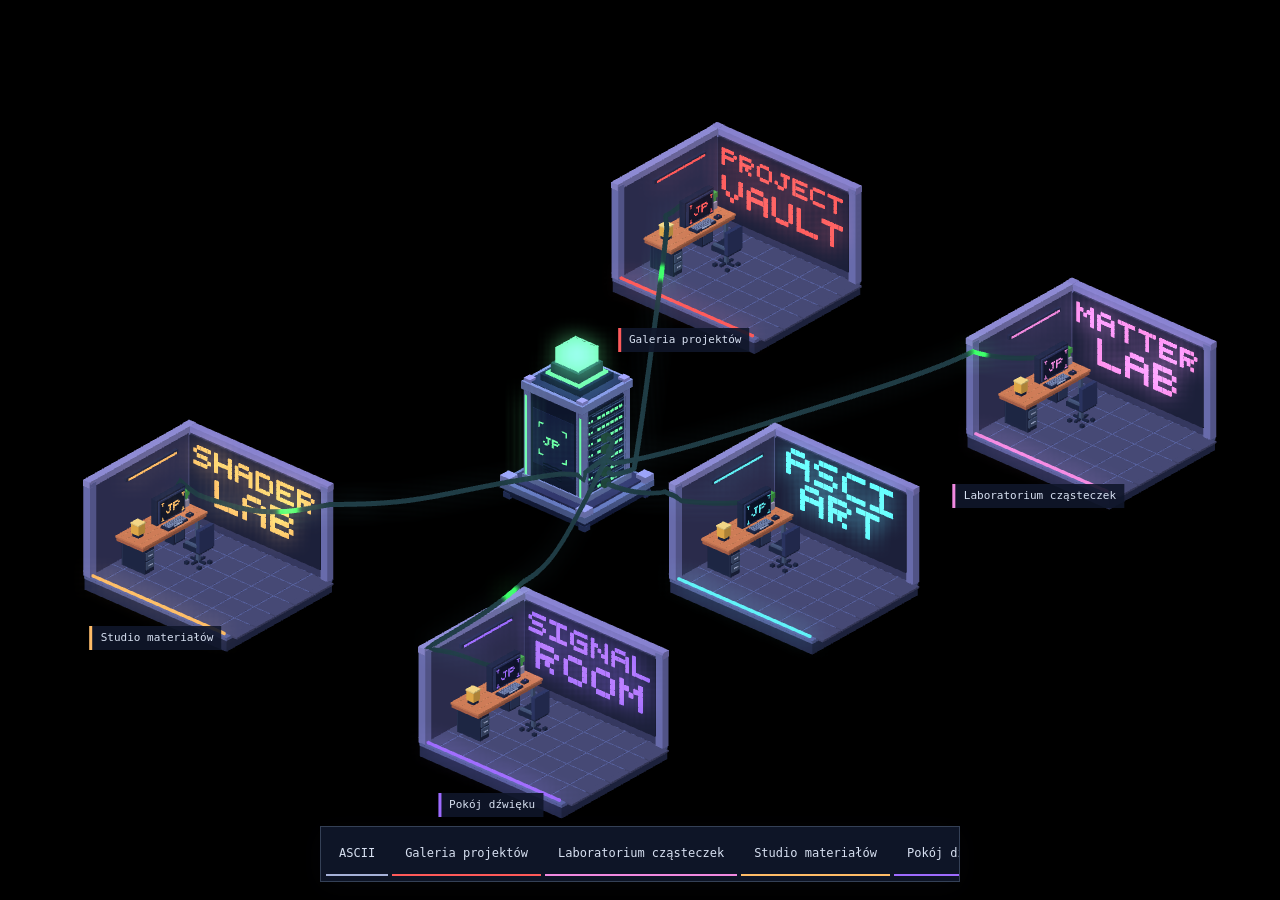
<file: index.html>
<!doctype html>
<html lang="pl">
<head>
  <meta charset="UTF-8"/>
  <meta name="viewport" content="width=device-width,initial-scale=1,viewport-fit=cover"/>
  <meta name="theme-color" content="#f8f9fc"/>
  <meta name="description" content="JP Creative Lab — interaktywne portfolio 3D. Odkrywaj ASCII, cząsteczki, materiały i dźwięk w jednym świecie voxel."/>
  <meta property="og:title" content="JP Creative Lab — interaktywny świat 3D"/>
  <meta property="og:description" content="Jeden świat, pięć pokoi i serwer. Interaktywne eksperymenty z grafiką i dźwiękiem."/>
  <title>JP Creative Lab · interaktywny świat 3D</title>
  <link rel="icon" type="image/svg+xml" href="/favicon.svg"/>
  <link rel="stylesheet" href="/lab.css"/>
  <style>
    :root { color-scheme: light; }
    *,*::before,*::after { box-sizing: border-box; }
    html, body {margin:0; width:100%; height:100%; overflow:hidden; background:#f8f9fc;}
    body { font-family:system-ui,sans-serif; }
    .stage { position:fixed;inset:0; width:100vw; height:100dvh; background:radial-gradient(ellipse 78% 74% at 52% 49%,#ffffff 15%,#f8f9fc 100%); overflow:hidden; }
    #scene {display:block;width:100%;height:100%;outline:none;pointer-events:none;touch-action:auto;}
    #room-button,#server-button {position:fixed;inset:0;width:100%;height:100%;padding:0;border:0;background:transparent;color:transparent;cursor:pointer;touch-action:manipulation;-webkit-tap-highlight-color:transparent;clip-path:polygon(0 0,0 0,0 0);outline:none;}
    #room-focus,#server-focus {position:fixed;inset:0;width:100%;height:100%;pointer-events:none;overflow:visible;}
    #room-focus polygon,#server-focus polygon {fill:none;stroke:#9cfaff;stroke-width:2;stroke-linejoin:round;opacity:0;}
    #room-button:focus-visible + #room-focus polygon {opacity:.9;}
    #server-focus polygon {stroke:#8cffba;}
    #server-button:focus-visible + #server-focus polygon {opacity:.9;}
    #monitor-app {position:fixed;display:flex;flex-direction:column;overflow:hidden;background:#0b1225;color:#d9f6ff;border:1px solid #66d9ed;font-family:ui-monospace,monospace;opacity:0;visibility:hidden;pointer-events:none;}
    #monitor-app[data-open="true"] {opacity:1;visibility:visible;pointer-events:auto;}
    .monitor-toolbar {display:flex;align-items:center;gap:16px;flex-wrap:wrap;padding:12px;border-bottom:1px solid #294157;}
    #monitor-back {min-height:44px;padding:8px 16px;background:#102b39;border:1px solid #58dbdb;color:#bbffff;font:inherit;cursor:pointer;}
    #monitor-back:hover {background:#1a454e;}
    #monitor-back:focus-visible {outline:3px solid #a5ffff;outline-offset:2px;}
    #monitor-content {flex:1;min-height:0;overflow:auto;padding:0;container:monitor / inline-size;}
    #monitor-content h1 {font-size:clamp(16px,3vw,32px);font-weight:500;margin:0 0 16px;}
    #monitor-content p {font-size:clamp(11px,1.4vw,16px);color:#9fb9c8;line-height:1.6;max-width:50ch;}
    #monitor-content {padding:0;}
    #ascii-converter {min-height:100%;padding:20px;display:flex;flex-direction:column;gap:14px;}
    .ascii-heading {display:flex;align-items:center;gap:8px;flex-wrap:wrap;}
    #ascii-format {min-height:44px;padding:8px;color:#d3fcff;background:#153442;border:1px solid #5ad3dc;font:12px ui-monospace,monospace;}
    #ascii-format:focus-visible {outline:3px solid #aeffff;outline-offset:3px;}
    #ascii-converter h1 {font-size:18px;margin:0;}
    #ascii-drop {display:flex;align-items:center;justify-content:center;flex-direction:column;gap:10px;min-height:128px;padding:20px 12px;border:1px dashed #3f7081;background:#0e1c2e;text-align:center;}
    #ascii-drop[data-drag="true"] {border-color:#6ef4b4;background:#123c37;}
    #ascii-drop p {margin:0;font-size:13px;}
    #ascii-file {position:absolute;width:1px;height:1px;opacity:0;}
    .ascii-file-label,#ascii-download,#ascii-paste {display:inline-flex;align-items:center;justify-content:center;min-height:44px;padding:9px 16px;border:1px solid #5ad3dc;color:#d3fcff;background:#153442;font:12px ui-monospace,monospace;text-decoration:none;cursor:pointer;}
    #ascii-download {display:none!important;}
    .ascii-input-actions {display:flex;flex-wrap:wrap;justify-content:center;gap:8px;}
    .ascii-file-label:hover,#ascii-download:hover,#ascii-paste:hover {background:#235360;}
    #ascii-paste:focus-visible {outline:3px solid #aeffff;outline-offset:3px;}
    #ascii-file:focus-visible + .ascii-file-label,#ascii-download:focus-visible {outline:3px solid #aeffff;outline-offset:3px;}
    #ascii-status {font-size:11px;color:#9ab9c9;min-height:16px;}
    #ascii-status:empty {display:none;}
    #ascii-converter[data-state="error"] #ascii-status {color:#ffb2a9;}
    #ascii-preview {margin:0;padding:12px 0;background:#f8fafc;color:#111827;font-family:'Courier New',monospace;line-height:1.2;letter-spacing:0;font-weight:400;white-space:pre;overflow:auto;tab-size:1;font-variant-ligatures:none;}
    #ascii-converter[data-state="ready"] #ascii-drop {min-height:44px;padding:0;border:0;background:none;align-items:flex-start;}
    #ascii-converter[data-state="ready"] #ascii-drop p {display:none;}
    #ascii-converter[data-state="ready"] .ascii-controls {display:flex;align-items:flex-start;gap:8px;overflow-x:auto;padding:3px; margin:-3px;}
    #ascii-converter[data-state="ready"] .ascii-controls > * {flex:0 0 auto;}
    #ascii-converter[data-state="ready"] .ascii-input-actions,
    #ascii-converter[data-state="ready"] .ascii-heading {flex-wrap:nowrap;}
    #ascii-converter[data-state="ready"] .ascii-file-label,
    #ascii-converter[data-state="ready"] #ascii-paste,
    #ascii-converter[data-state="ready"] #ascii-download,
    #ascii-converter[data-state="ready"] #ascii-format {font-size:11px;padding:8px;white-space:nowrap;}
    #ascii-converter[data-state="ready"] #ascii-format {width:108px;}
    #ascii-remix,#remix-reset {min-height:44px;padding:8px;border:1px solid #5ad3dc;background:#153442;color:#d3fcff;font:11px ui-monospace,monospace;white-space:nowrap;cursor:pointer;}
    #ascii-remix[aria-expanded="true"] {background:#235360;}
    #ascii-remix:focus-visible,#remix-reset:focus-visible {outline:3px solid #aeffff;outline-offset:3px;}
    #ascii-remix-panel {border:1px solid #294e62;background:#0e1c2e;padding:12px;}
    .remix-top {display:flex;align-items:center;justify-content:space-between;gap:10px;margin-bottom:12px;}
    .remix-grid {display:grid;grid-template-columns:repeat(2,minmax(0,1fr));gap:12px 18px;}
    .remix-grid label,.remix-top label {font-size:12px;display:flex;flex-wrap:wrap;align-items:center;gap:6px;color:#c9e1e9;min-width:0;}
    .remix-grid input[type="range"] {width:100%;margin:0;accent-color:#6fe0cf;min-height:28px;}
    .remix-grid output {margin-left:auto;color:#83dccc;font-size:11px;}
    .remix-grid select,.remix-top select,.remix-grid input[type="text"] {width:100%;min-width:0;min-height:36px;border:1px solid #3f7081;color:#d3fcff;background:#102b39;padding:6px;font:12px ui-monospace,monospace;}
    .remix-top select {width:auto;max-width:170px;}
    .remix-grid input[type="color"] {width:48px;height:36px;border:1px solid #3f7081;background:none;}
    .remix-grid input[type="checkbox"] {accent-color:#6fe0cf;width:18px;height:18px;}
    .remix-grid input:focus-visible,.remix-grid select:focus-visible,.remix-top select:focus-visible {outline:2px solid #aeffff;outline-offset:2px;}
    @container monitor (min-width:500px){
      #ascii-converter:has(#ascii-remix-panel:not([hidden])) {display:grid;grid-template-columns:minmax(190px,.8fr) minmax(0,1.2fr);align-content:start;align-items:start;}
      #ascii-converter:has(#ascii-remix-panel:not([hidden])) .ascii-controls {grid-column:1/-1;}
      #ascii-converter:has(#ascii-remix-panel:not([hidden])) #ascii-remix-panel {grid-row:2;grid-column:1;max-height:360px;overflow:auto;}
      #ascii-converter:has(#ascii-remix-panel:not([hidden])) #ascii-preview {grid-row:2;grid-column:2;}
      #ascii-converter:has(#ascii-remix-panel:not([hidden])) #ascii-status {grid-column:1/-1;}
      .remix-grid {grid-template-columns:minmax(0,1fr);}
      .remix-top {flex-wrap:wrap;}
    }
    @media(max-width:600px){#monitor-content{padding:0}#ascii-converter{padding:10px;gap:8px}#ascii-converter h1{font-size:14px}#ascii-drop{min-height:108px;padding:12px 8px}#ascii-drop p{font-size:11px}.ascii-file-label,#ascii-download,#ascii-paste{padding:7px 10px;font-size:11px}}
    @media(max-width:600px){.monitor-toolbar {padding:6px;gap:6px}.monitor-toolbar span{display:none}#monitor-back{min-height:44px;padding:6px 10px;font-size:12px}#monitor-content{padding:0}#monitor-content h1{margin-bottom:6px}#monitor-content p{margin:0}}
    #server-app {position:fixed;display:flex;flex-direction:column;overflow:hidden;background:#0a1619;color:#e2f9e9;border:1px solid #68de9b;font-family:ui-monospace,monospace;opacity:0;visibility:hidden;pointer-events:none;container:server / inline-size;}
    #server-app[data-open="true"] {opacity:1;visibility:visible;pointer-events:auto;}
    .server-toolbar {display:flex;align-items:center;justify-content:space-between;gap:8px;padding:8px 12px;border-bottom:1px solid #254537;background:#102322;}
    #server-back {min-height:44px;padding:8px 10px;border:1px solid #427b5e;background:#132f29;color:#c4ffdb;font:11px ui-monospace,monospace;cursor:pointer;}
    #server-back:hover {background:#204b3c;}
    .server-indicator {display:flex;align-items:center;gap:6px;color:#8bcda6;font-size:10px;letter-spacing:.08em;}
    .server-indicator::before {content:"";width:6px;height:6px;border-radius:50%;background:#84fcb0;box-shadow:0 0 9px #55ee8e;}
    #server-scroll {flex:1;min-height:0;overflow:auto;overscroll-behavior:contain;padding:20px;scrollbar-color:#427b5e #102322;}
    .contact-eyebrow {margin:0 0 8px;color:#8bcda6;font-size:10px;letter-spacing:.15em;}
    #contact-title {margin:0 0 8px;font-size:clamp(18px,6cqi,26px);font-weight:500;letter-spacing:-.04em;}
    .contact-intro {margin:0 0 20px;color:#a4bfaf;font-size:12px;line-height:1.6;}
    #contact-form {display:grid;gap:12px;}
    #contact-form fieldset {display:grid;gap:12px;min-width:0;margin:0;padding:0;border:0;}
    #contact-form label {display:grid;gap:6px;font-size:11px;color:#baddc6;}
    #contact-form input,#contact-form textarea {width:100%;min-width:0;min-height:44px;border:1px solid #335846;border-radius:0;background:#0c2020;color:#effff5;padding:10px;font:16px/1.4 ui-monospace,monospace;}
    #contact-form input::placeholder,#contact-form textarea::placeholder {color:#6f9483;}
    #contact-form textarea {min-height:100px;resize:vertical;}
    #contact-form fieldset:disabled {opacity:.65;}
    #contact-submit {min-height:46px;padding:10px;border:1px solid #8ce5aa;background:#83efaa;color:#092417;font:12px ui-monospace,monospace;font-weight:600;cursor:pointer;}
    #contact-submit:hover:not(:disabled) {background:#b4ffcc;}
    #contact-submit:disabled {opacity:.5;cursor:not-allowed;}
    #contact-form :focus-visible,#server-back:focus-visible {outline:2px solid #b8ffd2;outline-offset:3px;}
    #contact-status {margin:0;min-height:18px;color:#b5dfc4;font-size:12px;line-height:1.6;overflow-wrap:anywhere;}
    #contact-form[data-state="error"] #contact-status {color:#ffbeb3;}
    #contact-form[data-state="success"] #contact-status {color:#9bffc3;}
    [data-contact-setup] {margin:0;padding:10px;border:1px solid #6c6941;background:#272a20;color:#e2dcb3;font-size:11px;line-height:1.6;}
    .contact-privacy {margin:0;color:#8eaf9c;font-size:10px;line-height:1.6;}
    .contact-privacy a {color:#c4ebd3;text-underline-offset:3px;}
    @container server (max-width:300px){.server-toolbar {padding:6px}.server-indicator {display:none}#server-scroll {padding:14px}.contact-intro {margin-bottom:14px}#contact-form,#contact-form fieldset {gap:10px}}
    .sr-only { position:absolute!important; width:1px!important;height:1px!important;overflow:hidden!important;clip:rect(0,0,0,0)!important;white-space:nowrap!important; }
    .error {position:absolute;left:50%;top:50%;transform:translate(-50%,-50%);font:14px/1.5 ui-monospace,monospace;text-align:center;color:#25324a;max-width:360px;padding:22px;}
    [hidden] {display:none!important;}
    @media (prefers-color-scheme: dark) { :root { color-scheme: light; } }
  </style>
</head>
<body>
  <main class="stage" aria-label="JP Creative Lab — pięć pokoi i serwer kontaktowy w jednym świecie 3D">
    <canvas id="scene" aria-label="Pięć rozsuniętych pokoi voxel połączonych kablami z serwerem. Serwer wysyła zielone wiązki ze stałą prędkością. Pokoje odpowiadają własnym kolorem: ASCII cyjanowym, galeria czerwonym, cząsteczki różowym, materiały bursztynowym, dźwięk fioletowym. Światła pokoju i serwera rozbłyskują kolorem otrzymanej wiązki dopiero po jej dotarciu."></canvas>
    <button id="room-button" type="button" aria-label="Otwórz aplikację na monitorze" aria-controls="monitor-app" aria-expanded="false" aria-describedby="room-help" disabled></button>
    <svg id="room-focus" aria-hidden="true"><polygon points=""/></svg>
    <p id="room-help" class="sr-only">Kliknij pokój, aby przybliżyć monitor. Powrót przyciskiem na ekranie monitora lub Escape. Klawiatura: Enter lub spacja.</p>
    <button id="server-button" type="button" aria-label="Otwórz formularz kontaktowy na serwerze" aria-controls="server-app" aria-expanded="false" aria-describedby="server-help" disabled></button>
    <svg id="server-focus" aria-hidden="true"><polygon points=""/></svg>
    <p id="server-help" class="sr-only">Kliknij serwer, aby przybliżyć panel z napisem JP i otworzyć formularz kontaktowy. Powrót przyciskiem lub Escape. Klawiatura: Enter lub spacja.</p>
    <section id="monitor-app" role="region" aria-label="Aplikacja na monitorze" aria-hidden="true" inert data-open="false">
      <header class="monitor-toolbar"><button id="monitor-back" type="button">← Wróć do pokoju</button></header>
      <div id="monitor-content" tabindex="-1">
        <section id="ascii-converter" aria-label="Konwerter obrazu na ASCII" data-state="empty">
          <div class="ascii-controls">
          <div id="ascii-drop">
            <p>Przeciągnij obraz tutaj lub</p>
            <div class="ascii-input-actions"><div><input id="ascii-file" type="file" accept="image/png,image/jpeg,image/svg+xml,image/webp,image/gif,image/bmp,image/avif"><label class="ascii-file-label" for="ascii-file">Wybierz plik</label></div><button id="ascii-paste" type="button">Wklej ze schowka</button></div>
            <p>lub wklej obraz: Ctrl + V</p>
            <p>PNG · JPG · SVG · WebP · do 20 MB</p>
          </div>
          <div id="ascii-exports" class="ascii-heading" hidden><select id="ascii-format" aria-label="Format pobierania"><option value="html">HTML — kolorowe</option><option value="png">PNG — kolorowe</option><option value="jpg">JPG — kolorowe</option><option value="txt">TXT — sam tekst</option></select><a id="ascii-download" hidden>Pobierz .html</a></div>
          <button id="ascii-remix" type="button" aria-expanded="false" aria-controls="ascii-remix-panel" hidden>Remixuj</button>
          </div>
          <section id="ascii-remix-panel" aria-label="Remiks obrazu ASCII" hidden>
            <div class="remix-top"><label>Styl <select id="remix-preset"><option value="original">Oryginał</option><option value="detail">Więcej detali</option><option value="matrix">Matrix</option><option value="amber">Bursztyn</option><option value="outline">Kontury</option><option value="custom" disabled>Własny</option></select></label><button id="remix-reset" type="button">Resetuj</button></div>
            <div class="remix-grid">
              <label>Szczegółowość <output for="remix-width">120</output><input id="remix-width" data-remix="width" type="range" min="40" max="240" step="10" value="120"></label>
              <label>Jasność <output for="remix-brightness">0</output><input id="remix-brightness" data-remix="brightness" type="range" min="-100" max="100" value="0"></label>
              <label>Kontrast <output for="remix-contrast">1</output><input id="remix-contrast" data-remix="contrast" type="range" min="0.3" max="2.5" step="0.05" value="1"></label>
              <label>Nasycenie <output for="remix-saturation">1</output><input id="remix-saturation" data-remix="saturation" type="range" min="0" max="2" step="0.05" value="1"></label>
              <label>Kontury <output for="remix-edges">0</output><input id="remix-edges" data-remix="edges" type="range" min="0" max="100" value="0"></label>
              <label>Rozciągnięcie w pionie <output for="remix-stretch">1</output><input id="remix-stretch" data-remix="stretch" type="range" min="0.5" max="2" step="0.05" value="1"></label>
              <label>Paleta <select id="remix-palette" data-remix="palette"><option value="color">Kolory obrazu</option><option value="mono">Czarno-białe</option><option value="matrix">Matrix</option><option value="amber">Bursztyn</option></select></label>
              <label>Znaki <input id="remix-ramp" data-remix="ramp" type="text" value="@%#*+=-:. " maxlength="40" spellcheck="false"></label>
              <label><input id="remix-invert" data-remix="invert" type="checkbox">Odwróć jasność</label>
              <label>Tło <input id="remix-background" data-remix="background" type="color" value="#f8fafc"></label>
            </div>
          </section>
          <div id="ascii-status" role="status" aria-live="polite"></div>
          <pre id="ascii-preview" aria-label="Podgląd ASCII" tabindex="0" hidden></pre>
        </section>
      </div>
    </section>
    <section id="server-app" role="region" aria-labelledby="contact-title" aria-hidden="true" inert data-open="false">
      <header class="server-toolbar">
        <button id="server-back" type="button">← Wróć do sceny</button>
        <span class="server-indicator" aria-hidden="true">JP / CONNECT</span>
      </header>
      <div id="server-scroll">
        <p class="contact-eyebrow">01 / KONTAKT</p>
        <h1 id="contact-title">Porozmawiajmy<span aria-hidden="true">_</span></h1>
        <p class="contact-intro">Masz pomysł, pytanie albo chcesz coś wspólnie stworzyć? Zostaw wiadomość.</p>
        <form id="contact-form" aria-labelledby="contact-title" data-state="unconfigured">
          <fieldset>
            <legend class="sr-only">Twoja wiadomość</legend>
            <label for="contact-name">Imię<input id="contact-name" name="name" autocomplete="name" maxlength="80" placeholder="Jak się do Ciebie zwracać?" required></label>
            <label for="contact-email">Twój email<input id="contact-email" name="email" type="email" autocomplete="email" maxlength="254" placeholder="ty@example.com" required></label>
            <label for="contact-message">Wiadomość<textarea id="contact-message" name="message" rows="4" maxlength="5000" placeholder="Opowiedz o swoim pomyśle…" required></textarea></label>
            <input type="checkbox" name="botcheck" tabindex="-1" autocomplete="off" aria-hidden="true" hidden>
          </fieldset>
          <p data-contact-setup>Wysyłanie wiadomości nie jest jeszcze uruchomione. Formularz czeka na konfigurację odbiorcy.</p>
          <button id="contact-submit" type="submit" disabled>Wyślij wiadomość ↗</button>
          <p id="contact-status" role="status" aria-live="polite" aria-atomic="true" tabindex="-1"></p>
          <p class="contact-privacy">Wysyłając, przekazujesz podane dane do Web3Forms w celu doręczenia wiadomości. Nie wpisuj danych wrażliwych. <a href="https://web3forms.com/privacy" target="_blank" rel="noopener noreferrer">Prywatność usługi ↗</a></p>
        </form>
      </div>
    </section>
    <p class="sr-only">Izometryczna scena 3D. Kable wychodzą z półek racka, omijają ściany i dochodzą do monitorów. Zielone wiązki serwera i kolorowe odpowiedzi pokoi mają tę samą prędkość; dłuższa trasa wymaga więcej czasu. Ograniczenie ruchu wyłącza animację. Kliknięcie pokoju odsuwa fotel i przybliża monitor z całym projektem; przycisk powrotu lub Escape przywraca świat.</p>
    <div id="status" class="error" role="status" aria-live="polite">Wczytywanie modelu 3D…</div>
  </main>
  <script type="module" src="/viewer.62ca3dcbbe48.js"></script>
  <script type="module" src="/ascii.js?v=remix-4"></script>
  <script type="module" src="/contact.js"></script>
</body>
</html>
</file>
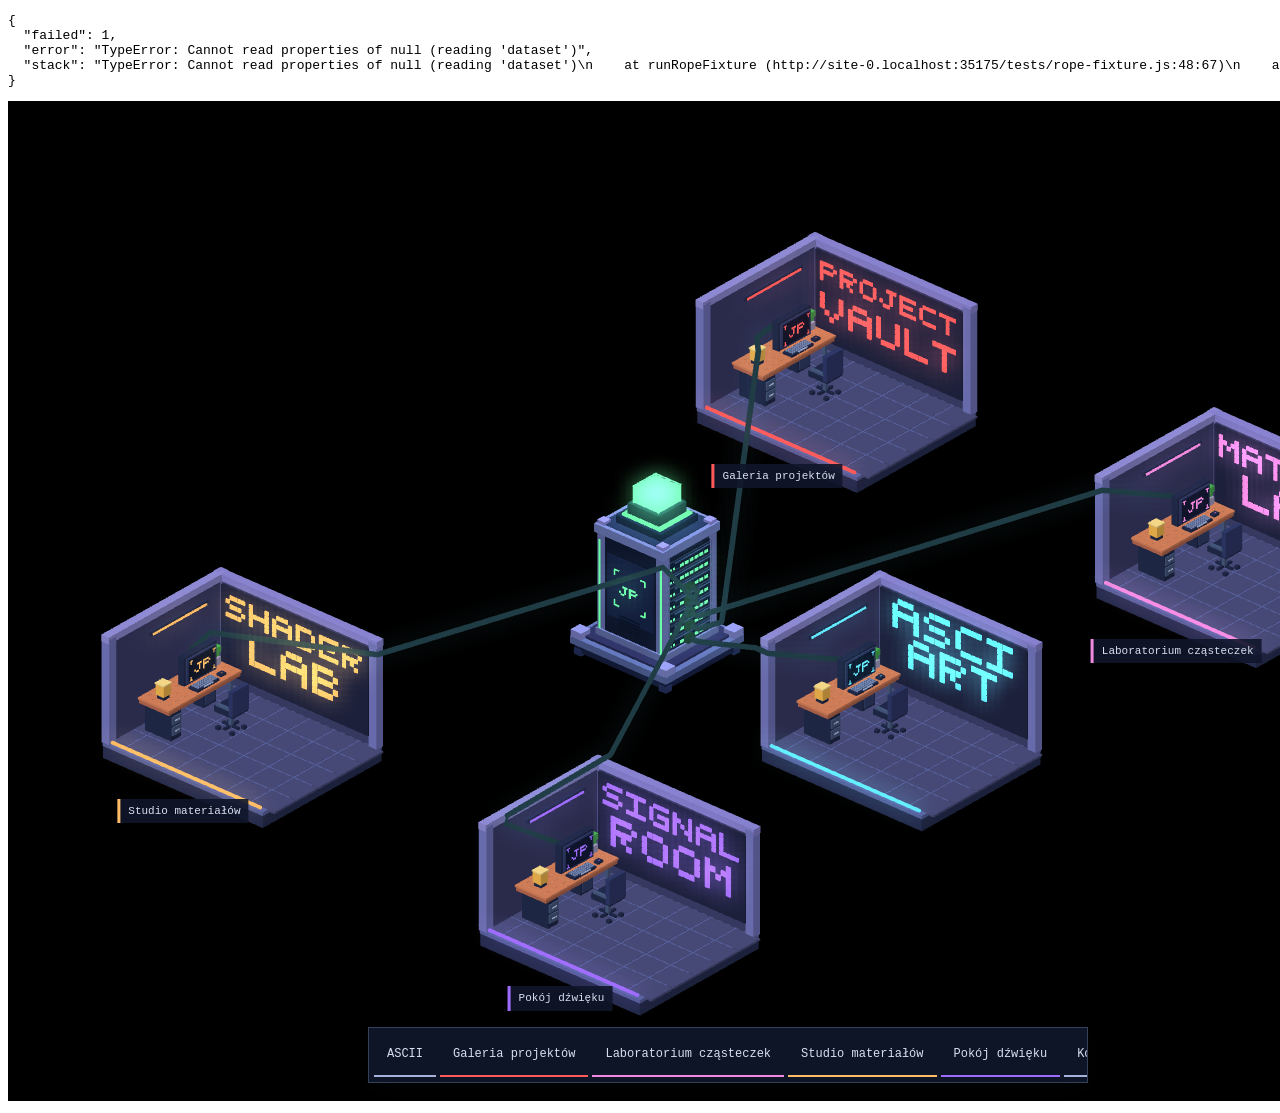
<file: tests/animation.html>
<!doctype html><html><head><meta charset="utf-8"><title>Causal flexible cable animation regression</title></head>
<body><pre id="result">Testing animated ropes and received-color lighting…</pre><iframe width="1440" height="1000" style="border:0" title="Animated rope scene"></iframe>
<script type="module">
import {runRopeFixture} from './rope-fixture.js';
try{window.testResults=await runRopeFixture(true)}catch(e){window.testResults={failed:1,error:String(e),stack:e.stack}}
document.querySelector('#result').textContent=JSON.stringify(window.testResults,null,2);
</script></body></html>
</file>
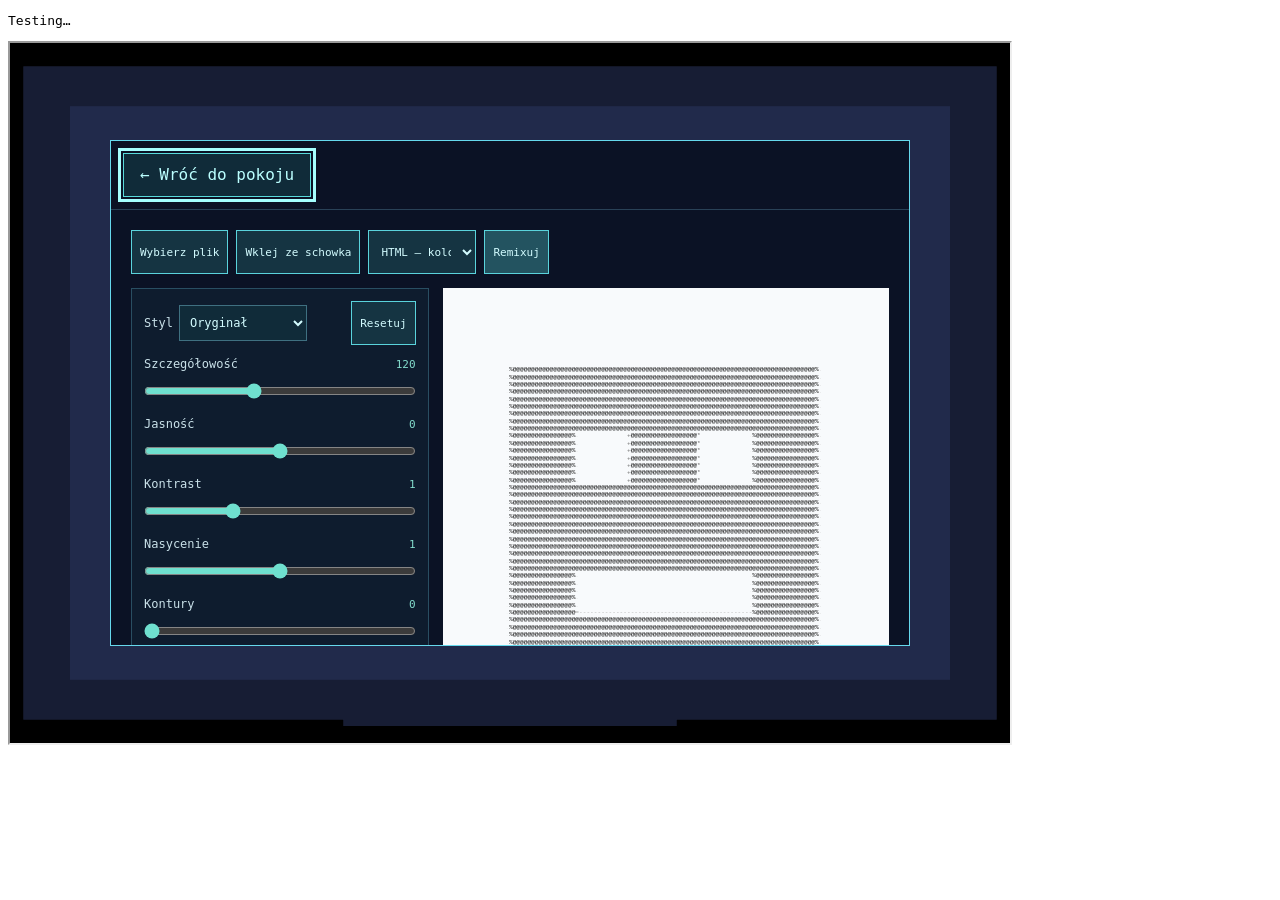
<file: tests/ascii.html>
<!doctype html><html><head><meta charset="utf-8"><title>ASCII converter regression</title></head><body><pre id="result">Testing…</pre><iframe title="Converter under test" width="1000" height="700"></iframe><script type="module">
const results=[];const check=(name,passed,details={})=>results.push({name,passed,...details});
try{
 const html=await(await fetch('/')).text();
 const freeze=`<script>window.matchMedia=()=>({matches:true,addEventListener(){}});<\/script>`;
 const frame=document.querySelector('iframe');frame.srcdoc=html.replace('<head>','<head><base href="/">'+freeze);
 for(let i=0;i<150;i++){if(frame.contentDocument?.documentElement.dataset.render==='ready')break;await new Promise(r=>setTimeout(r,40))}
 const w=frame.contentWindow,d=w.document,root=d.querySelector('#ascii-converter'),input=d.querySelector('#ascii-file'),drop=d.querySelector('#ascii-drop'),preview=d.querySelector('#ascii-preview'),download=d.querySelector('#ascii-download');
 if(d.documentElement.dataset.render!=='ready')throw Error('Scene not loaded');
 d.querySelector('#room-button').click();
 check('Converter title removed without removing download',!root.querySelector('h1')&&!!download);
 check('Toolbar branding removed without removing return',!d.querySelector('.monitor-toolbar span')&&!!d.querySelector('.monitor-toolbar #monitor-back'));
 check('Initial privacy notice is removed',d.querySelector('#ascii-status').textContent.trim()==='');
 check('Remix controls are hidden until an image exists',!!d.querySelector('#ascii-remix')&&d.querySelector('#ascii-remix').hidden&&d.querySelector('#ascii-remix-panel').hidden);
 check('Upload controls are above download controls',!!(drop.compareDocumentPosition(download)&w.Node.DOCUMENT_POSITION_FOLLOWING));
 async function wait(state){for(let i=0;i<150;i++){if(root.dataset.state===state)return;await new Promise(r=>setTimeout(r,30))}throw Error('Converter state: '+root.dataset.state+' '+d.querySelector('#ascii-status').textContent)}
 function choose(file){const data=new w.DataTransfer();data.items.add(file);input.files=data.files;input.dispatchEvent(new w.Event('change',{bubbles:true}))}
 async function imageFile(type,name){const c=d.createElement('canvas');c.width=100;c.height=100;const ctx=c.getContext('2d');ctx.fillStyle='white';ctx.fillRect(0,0,100,100);ctx.fillStyle='black';ctx.fillRect(15,15,70,70);ctx.fillStyle='white';ctx.fillRect(30,30,12,12);ctx.fillRect(58,30,12,12);ctx.fillRect(30,62,40,9);const blob=await new Promise(r=>c.toBlob(r,type));return new w.File([blob],name,{type})}
 const png=await imageFile('image/png','face.png');choose(png);await wait('ready');
 check('PNG file picker produces visible ASCII preview',!preview.hidden&&preview.textContent.includes('@')&&preview.textContent.includes(' '));
 await new Promise(r=>requestAnimationFrame(()=>requestAnimationFrame(r)));
 check('Download button is removed from the visible interface',w.getComputedStyle(download).display==='none');
 const rowControls=[d.querySelector('.ascii-file-label'),d.querySelector('#ascii-paste'),d.querySelector('#ascii-format')];
 const rowY=rowControls.map(el=>el.getBoundingClientRect().top);
 check('All converter controls share one line',Math.max(...rowY)-Math.min(...rowY)<2,{tops:rowY});
 const savedWidth=root.style.width;root.style.width='562px';await new Promise(r=>requestAnimationFrame(r));
 const narrowY=rowControls.map(el=>el.getBoundingClientRect().top);
 check('Controls stay on one line at annotated monitor width',Math.max(...narrowY)-Math.min(...narrowY)<2,{tops:narrowY});
 root.style.width=savedWidth;await new Promise(r=>requestAnimationFrame(()=>requestAnimationFrame(r)));
 const remix=d.querySelector('#ascii-remix'),panel=d.querySelector('#ascii-remix-panel');
 if(remix&&panel){
  const original=preview.innerHTML;remix.click();
  check('Remix opens settings without changing generated art',!panel.hidden&&remix.getAttribute('aria-expanded')==='true'&&preview.innerHTML===original);
  async function adjust(id,value){const el=d.querySelector(id);if(el.type==='checkbox')el.checked=value;else el.value=value;el.dispatchEvent(new w.Event('input',{bubbles:true}));await new Promise(r=>setTimeout(r,250));}
  await adjust('#remix-brightness','65');check('Brightness slider remixes the actual preview',preview.innerHTML!==original);
  d.querySelector('#remix-reset').click();await new Promise(r=>setTimeout(r,250));check('Reset restores original characters and colors',preview.innerHTML===original);
  await adjust('#remix-width','80');check('Detail slider resamples original image at new width',preview.textContent.split('\n').every(line=>line.length===80));
  await adjust('#remix-stretch','1.5');check('Vertical stretch changes rendered row count',preview.textContent.split('\n').length===60);
  await adjust('#remix-invert',true);check('Invert changes generated characters',preview.textContent[0]==='@');
  const preset=d.querySelector('#remix-preset');preset.value='matrix';preset.dispatchEvent(new w.Event('change',{bubbles:true}));await new Promise(r=>setTimeout(r,250));
  check('Matrix preset updates palette and preview background',w.getComputedStyle(preview).backgroundColor!=='rgb(248, 250, 252)'&&[...preview.querySelectorAll('span')].some(e=>{const rgb=w.getComputedStyle(e).color.match(/\d+/g).map(Number);return rgb[1]>180&&rgb[1]>rgb[0]*1.5&&rgb[1]>rgb[2]*1.5}));
  const remixExport=new w.DOMParser().parseFromString(await(await fetch(download.href)).text(),'text/html');
  check('Export follows current remixed preview',remixExport.querySelector('pre')?.textContent===preview.textContent&&remixExport.querySelector('pre')?.innerHTML===preview.innerHTML);
  remix.click();check('Closing Remix keeps edited image',panel.hidden&&remix.getAttribute('aria-expanded')==='false');
  remix.click();d.querySelector('#remix-reset').click();await new Promise(r=>setTimeout(r,250));remix.click();
 }
 const viewport=d.querySelector('#monitor-content');
 const font=parseFloat(w.getComputedStyle(preview).fontSize);
 check('Preview characters fill available width instead of shrinking to height',font*120*.6>=preview.clientWidth*.9,{font,width:preview.clientWidth});
 const exportedFace=await(await fetch(download.href)).text();
 const text=new w.DOMParser().parseFromString(exportedFace,'text/html').querySelector('pre')?.textContent;
 check('Download preserves exact ASCII text inside colored HTML',text===preview.textContent&&download.download==='face-ascii.html'&&!download.hidden);
 check('Output preserves aspect ratio and all line widths',text.split('\n').length===60&&text.split('\n').every(s=>s.length===120));
 const coloredSvg=new w.File(['<svg xmlns="http://www.w3.org/2000/svg" width="120" height="60"><rect width="40" height="60" fill="#ff0000"/><rect x="40" width="40" height="60" fill="#00a040"/><rect x="80" width="40" height="60" fill="#0040ff"/></svg>'],'kolory.svg',{type:'image/svg+xml'});
 choose(coloredSvg);await wait('ready');
 const colors=new Set([...preview.querySelectorAll('span')].map(span=>w.getComputedStyle(span).color));
 check('Preview renders original red green and blue character colors',colors.has('rgb(255, 0, 0)')&&colors.has('rgb(0, 160, 64)')&&colors.has('rgb(0, 64, 255)'));
 const exported=await(await fetch(download.href)).text(),exportDoc=new w.DOMParser().parseFromString(exported,'text/html');
 check('Color download is a standalone HTML matching visible characters',download.download==='kolory-ascii.html'&&exportDoc.querySelector('pre')?.textContent===preview.textContent&&exportDoc.querySelector('span')?.style.color==='rgb(255, 0, 0)');
 if(remix&&panel){
  remix.click();
  const colorOriginal=preview.innerHTML;
  for(const [id,value] of [['#remix-contrast','1.5'],['#remix-saturation','0'],['#remix-edges','100'],['#remix-palette','amber'],['#remix-ramp','01 ']]){
   d.querySelector('#remix-reset').click();await new Promise(r=>setTimeout(r,100));
   const control=d.querySelector(id);control.value=value;control.dispatchEvent(new w.Event('input',{bubbles:true}));await new Promise(r=>setTimeout(r,200));
   check('Live edit '+id+' changes rendered glyphs or colors',preview.innerHTML!==colorOriginal);
  }
  const background=d.querySelector('#remix-background');background.value='#123456';background.dispatchEvent(new w.Event('input',{bubbles:true}));await new Promise(r=>setTimeout(r,200));
  check('Background edit changes preview and exported background',w.getComputedStyle(preview).backgroundColor==='rgb(18, 52, 86)'&&(await(await fetch(download.href)).text()).includes('background:#123456'));
  const widthControl=d.querySelector('#remix-width');for(const value of [40,240,90]){widthControl.value=value;widthControl.dispatchEvent(new w.Event('input',{bubbles:true}));}
  await new Promise(r=>setTimeout(r,250));check('Rapid edits retain the latest setting',preview.textContent.split('\n')[0].length===90);
  d.querySelector('#remix-reset').click();await new Promise(r=>setTimeout(r,150));remix.click();
 }
 const format=d.querySelector('#ascii-format');
 check('HTML PNG JPG TXT export choices exist',!!format&&['html','png','jpg','txt'].every(value=>[...format.options].some(o=>o.value===value)));
 if(format){
  for(const value of ['txt','png','jpg']){
   format.value=value;format.dispatchEvent(new w.Event('change',{bubbles:true}));
   for(let i=0;i<150;i++){if(download.getAttribute('href')&&download.download==='kolory-ascii.'+value)break;await new Promise(r=>setTimeout(r,30))}
   const blob=await(await fetch(download.href)).blob();
   if(value==='txt')check('TXT export matches ASCII characters',await blob.text()===preview.textContent);
   else{
    const bitmap=await createImageBitmap(blob),canvas=document.createElement('canvas');canvas.width=bitmap.width;canvas.height=bitmap.height;
    const ctx=canvas.getContext('2d');ctx.drawImage(bitmap,0,0);const pixels=ctx.getImageData(0,0,canvas.width,canvas.height).data;
    let red=0,blue=0,background=0;for(let i=0;i<pixels.length;i+=4){if(pixels[i]>150&&pixels[i+1]<90&&pixels[i+2]<90)red++;if(pixels[i+2]>150&&pixels[i]<90)blue++;if(pixels[i]>240&&pixels[i+1]>240&&pixels[i+2]>240)background++;}
    check(value.toUpperCase()+' export is a large colored ASCII image',blob.type===(value==='png'?'image/png':'image/jpeg')&&bitmap.width>1200&&red>100&&blue>100&&background>red+blue,{width:bitmap.width,height:bitmap.height,red,blue});bitmap.close();
   }
  }
  format.value='html';format.dispatchEvent(new w.Event('change',{bubbles:true}));await new Promise(r=>setTimeout(r,40));
 }
 choose(png);await wait('ready');
 const pasted=new w.DataTransfer();pasted.items.add(new w.File([png],'schowek.png',{type:'image/png'}));
 const pasteEvent=new w.ClipboardEvent('paste',{bubbles:true,cancelable:true,clipboardData:pasted});
 d.dispatchEvent(pasteEvent);await new Promise(r=>setTimeout(r,100));
 check('Pasting a screenshot converts it and enables download',pasteEvent.defaultPrevented&&download.download==='schowek-ascii.html'&&root.dataset.state==='ready',{prevented:pasteEvent.defaultPrevented,downloadName:download.download,state:root.dataset.state,open:d.querySelector('#monitor-app').dataset.open,items:[...pasteEvent.clipboardData.items].map(i=>({kind:i.kind,type:i.type,name:i.getAsFile()?.name}))});
 const pasteButton=d.querySelector('#ascii-paste');
 const clipboard={calls:0,async read(){this.calls++;return [new w.ClipboardItem({'image/png':png})]}};
 Object.defineProperty(w.navigator,'clipboard',{configurable:true,value:clipboard});
 pasteButton?.click();await new Promise(r=>setTimeout(r,100));
 check('Paste button reads an image and converts it',!!pasteButton&&clipboard.calls===1&&download.download==='schowek-ascii.html'&&root.dataset.state==='ready');
 clipboard.read=async()=>{throw new w.DOMException('Denied','NotAllowedError')};pasteButton.click();await new Promise(r=>setTimeout(r,30));
 check('Clipboard permission denial offers Ctrl+V without losing result',d.querySelector('#ascii-status').textContent.includes('Ctrl + V')&&!preview.hidden&&!download.hidden);
 clipboard.read=async()=>[];pasteButton.click();await new Promise(r=>setTimeout(r,30));
 check('Empty clipboard gives actionable message',d.querySelector('#ascii-status').textContent.includes('Brak obrazu'));
 for(const mode of ['denied','unavailable','empty']){
  let release;
  const gate=new Promise(resolve=>{release=resolve});
  const file=new w.File([await coloredSvg.text()],'pending-'+mode+'.svg',{type:'image/svg+xml'});
  file.text=async()=>{await gate;return w.File.prototype.text.call(file)};
  clipboard.read=mode==='unavailable'?undefined:async()=>{if(mode==='denied')throw new w.DOMException('Denied','NotAllowedError');return []};
  choose(file);
  if(root.dataset.state!=='loading')throw Error('Upload did not enter loading before clipboard '+mode);
  pasteButton.click();await new Promise(r=>setTimeout(r,30));
  const revoke=w.URL.revokeObjectURL;
  let decoded;const decoding=new Promise(resolve=>{decoded=resolve});
  w.URL.revokeObjectURL=url=>{revoke.call(w.URL,url);decoded()};
  try{release();await decoding;await new Promise(r=>setTimeout(r,30))}finally{w.URL.revokeObjectURL=revoke}
  check('Clipboard '+mode+' does not cancel a pending real upload',root.dataset.state==='ready'&&!preview.hidden&&!download.hidden&&download.download==='pending-'+mode+'-ascii.html'&&d.querySelector('#ascii-status').textContent==='',{state:root.dataset.state,status:d.querySelector('#ascii-status').textContent,downloadName:download.download});
 }
 function deferred(){let resolve,reject;const promise=new Promise((yes,no)=>{resolve=yes;reject=no});return {promise,resolve,reject}}
 for(const outcome of ['image','blob','empty','denied']){
  const pending=deferred(),readingBlob=deferred();
  clipboard.read=()=>outcome==='blob'?Promise.resolve([{types:['image/png'],getType(){readingBlob.resolve();return pending.promise}}]):pending.promise;
  pasteButton.click();if(outcome==='blob')await readingBlob.promise;
  choose(png);await wait('ready');const revision=preview.dataset.revision;
  if(outcome==='denied')pending.reject(new w.DOMException('Denied','NotAllowedError'));
  else pending.resolve(outcome==='blob'?png:outcome==='empty'?[]:[new w.ClipboardItem({'image/png':png})]);
  await new Promise(r=>setTimeout(r,30));
  check('Late clipboard '+outcome+' cannot overwrite a newer upload',root.dataset.state==='ready'&&download.download==='face-ascii.html'&&preview.dataset.revision===revision&&d.querySelector('#ascii-status').textContent==='');
 }
 for(const newer of ['image','empty','unavailable']){
  const first=deferred();clipboard.read=()=>first.promise;pasteButton.click();
  clipboard.read=newer==='unavailable'?undefined:async()=>newer==='empty'?[]:[new w.ClipboardItem({'image/svg+xml':coloredSvg})];
  pasteButton.click();await new Promise(r=>setTimeout(r,60));
  const revision=preview.dataset.revision,message=d.querySelector('#ascii-status').textContent;
  first.resolve([new w.ClipboardItem({'image/png':png})]);await new Promise(r=>setTimeout(r,30));
  check('Latest paste '+newer+' supersedes an older clipboard read',root.dataset.state==='ready'&&preview.dataset.revision===revision&&d.querySelector('#ascii-status').textContent===message&&(newer!=='image'||download.download==='schowek-ascii.html'&&preview.textContent.split('\n').length===30));
 }
 const plain=new w.DataTransfer();plain.setData('text/plain','not an image');const textPaste=new w.ClipboardEvent('paste',{bubbles:true,cancelable:true,clipboardData:plain});d.dispatchEvent(textPaste);
 check('Normal text paste is not intercepted',!textPaste.defaultPrevented);
 const jpeg=await imageFile('image/jpeg','photo.jpg');choose(jpeg);await wait('ready');check('JPEG supported',preview.textContent.includes('@'));
 const svg=new w.File(['<svg xmlns="http://www.w3.org/2000/svg" width="120" height="60"><rect width="120" height="60" fill="white"/><circle cx="60" cy="30" r="24" fill="black"/></svg>'],'shape.svg',{type:'image/svg+xml'});
 const data=new w.DataTransfer();data.items.add(svg);drop.dispatchEvent(new w.DragEvent('drop',{bubbles:true,cancelable:true,dataTransfer:data}));await wait('ready');
 check('SVG drag-and-drop converts and replaces previous result',download.download==='shape-ascii.html'&&preview.textContent.split('\n').length===30);
 const {cleanSvg,convertImage}=await import('/ascii.js');
 const safe=cleanSvg('<svg xmlns="http://www.w3.org/2000/svg" onload="alert(1)"><script>alert(1)</scr'+'ipt><image href="https://example.com/a.png"/><foreignObject><div>bad</div></foreignObject><style>@import "https://example.com/x.css";</style><rect width="10" height="10" fill="black" onclick="alert(1)"/></svg>');
 check('SVG sanitization removes script, remote resources, CSS and event handlers',!/<script|<style|foreignObject|onload|onclick|https:\/\/example/i.test(safe));
 const bad=new w.File(['not an image'],'broken.png',{type:'image/png'});choose(bad);await wait('error');
 check('Corrupt image shows error without stale output',preview.hidden&&download.hidden&&d.querySelector('#ascii-status').textContent.includes('odczytać'));
 let rejected=false;try{await convertImage(new File(['x'],'x.txt',{type:'text/plain'}))}catch{rejected=true}check('Non-image files rejected',rejected);
 rejected=false;try{await convertImage(new File([new Uint8Array(20*1024*1024+1)],'big.png',{type:'image/png'}))}catch{rejected=true}check('File size limit enforced',rejected);
 choose(png);await wait('ready');check('Recovers after invalid upload',!preview.hidden&&!download.hidden);
 d.querySelector('#monitor-back').click();check('Converter retains result after leaving monitor',preview.textContent.length>0&&d.documentElement.dataset.view==='room');
 const closedPaste=new w.ClipboardEvent('paste',{bubbles:true,cancelable:true,clipboardData:pasted});d.dispatchEvent(closedPaste);
 check('Pasting outside monitor does not start conversion',!closedPaste.defaultPrevented&&root.dataset.state==='ready');
 d.querySelector('#room-button').click();check('Converter reopens with previous result',!preview.hidden&&d.documentElement.dataset.view==='monitor');
 window.testResults={passed:results.filter(r=>r.passed).length,failed:results.filter(r=>!r.passed).length,results};
}catch(error){window.testResults={failed:1,error:String(error),stack:error.stack}}
document.querySelector('#result').textContent=JSON.stringify(window.testResults,null,2);
</script></body></html>
</file>
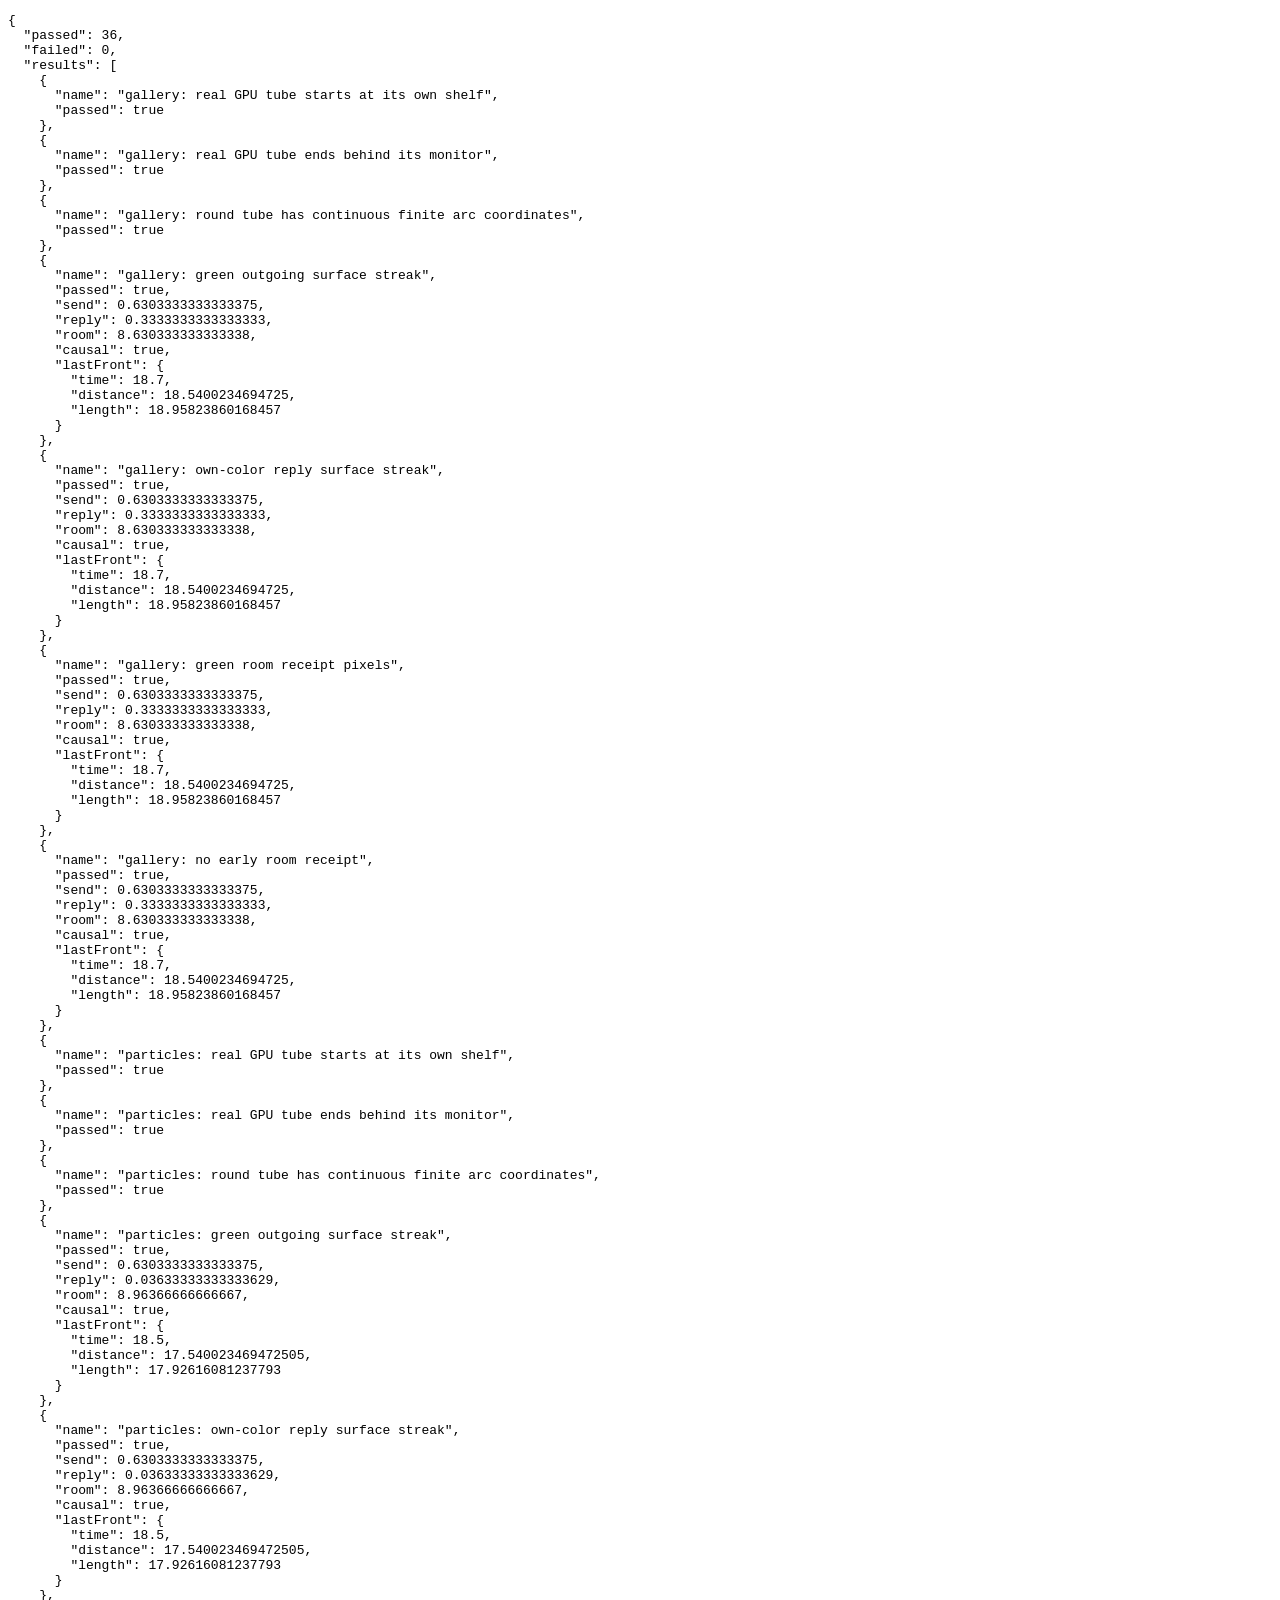
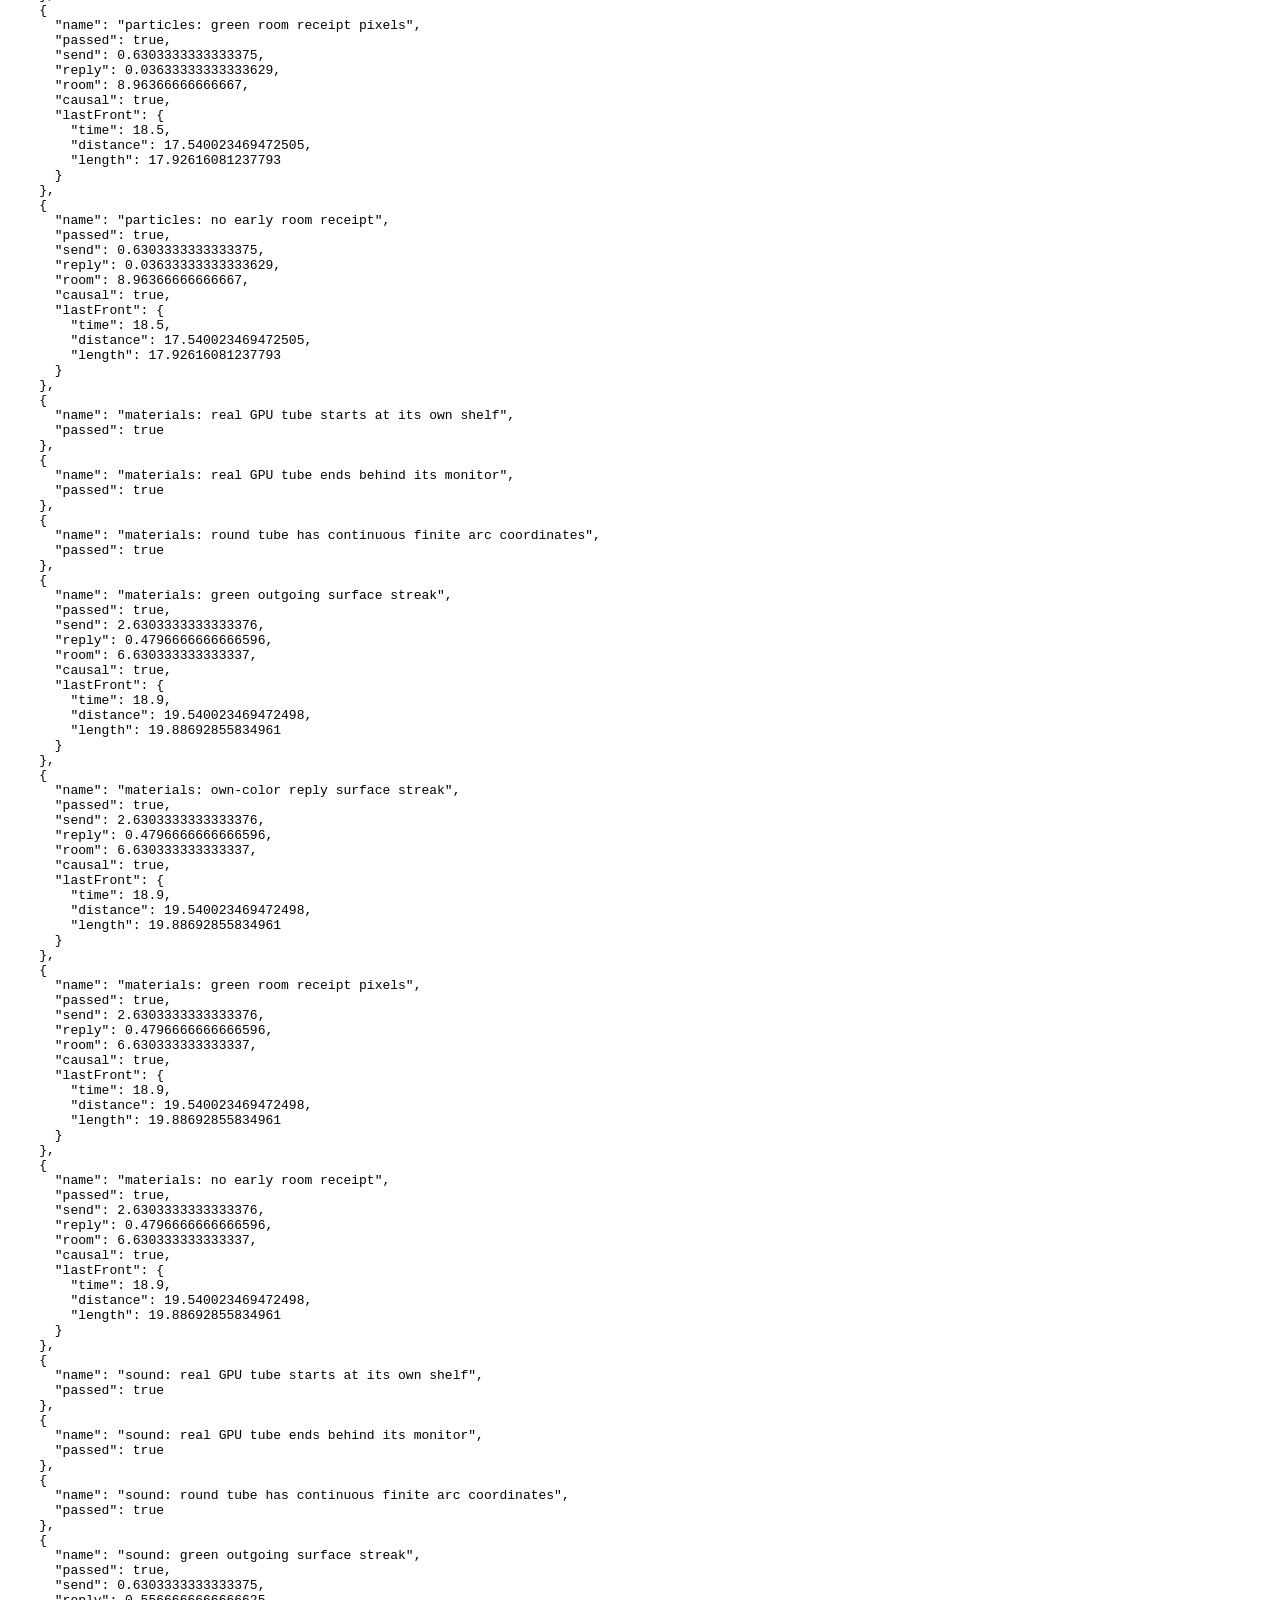
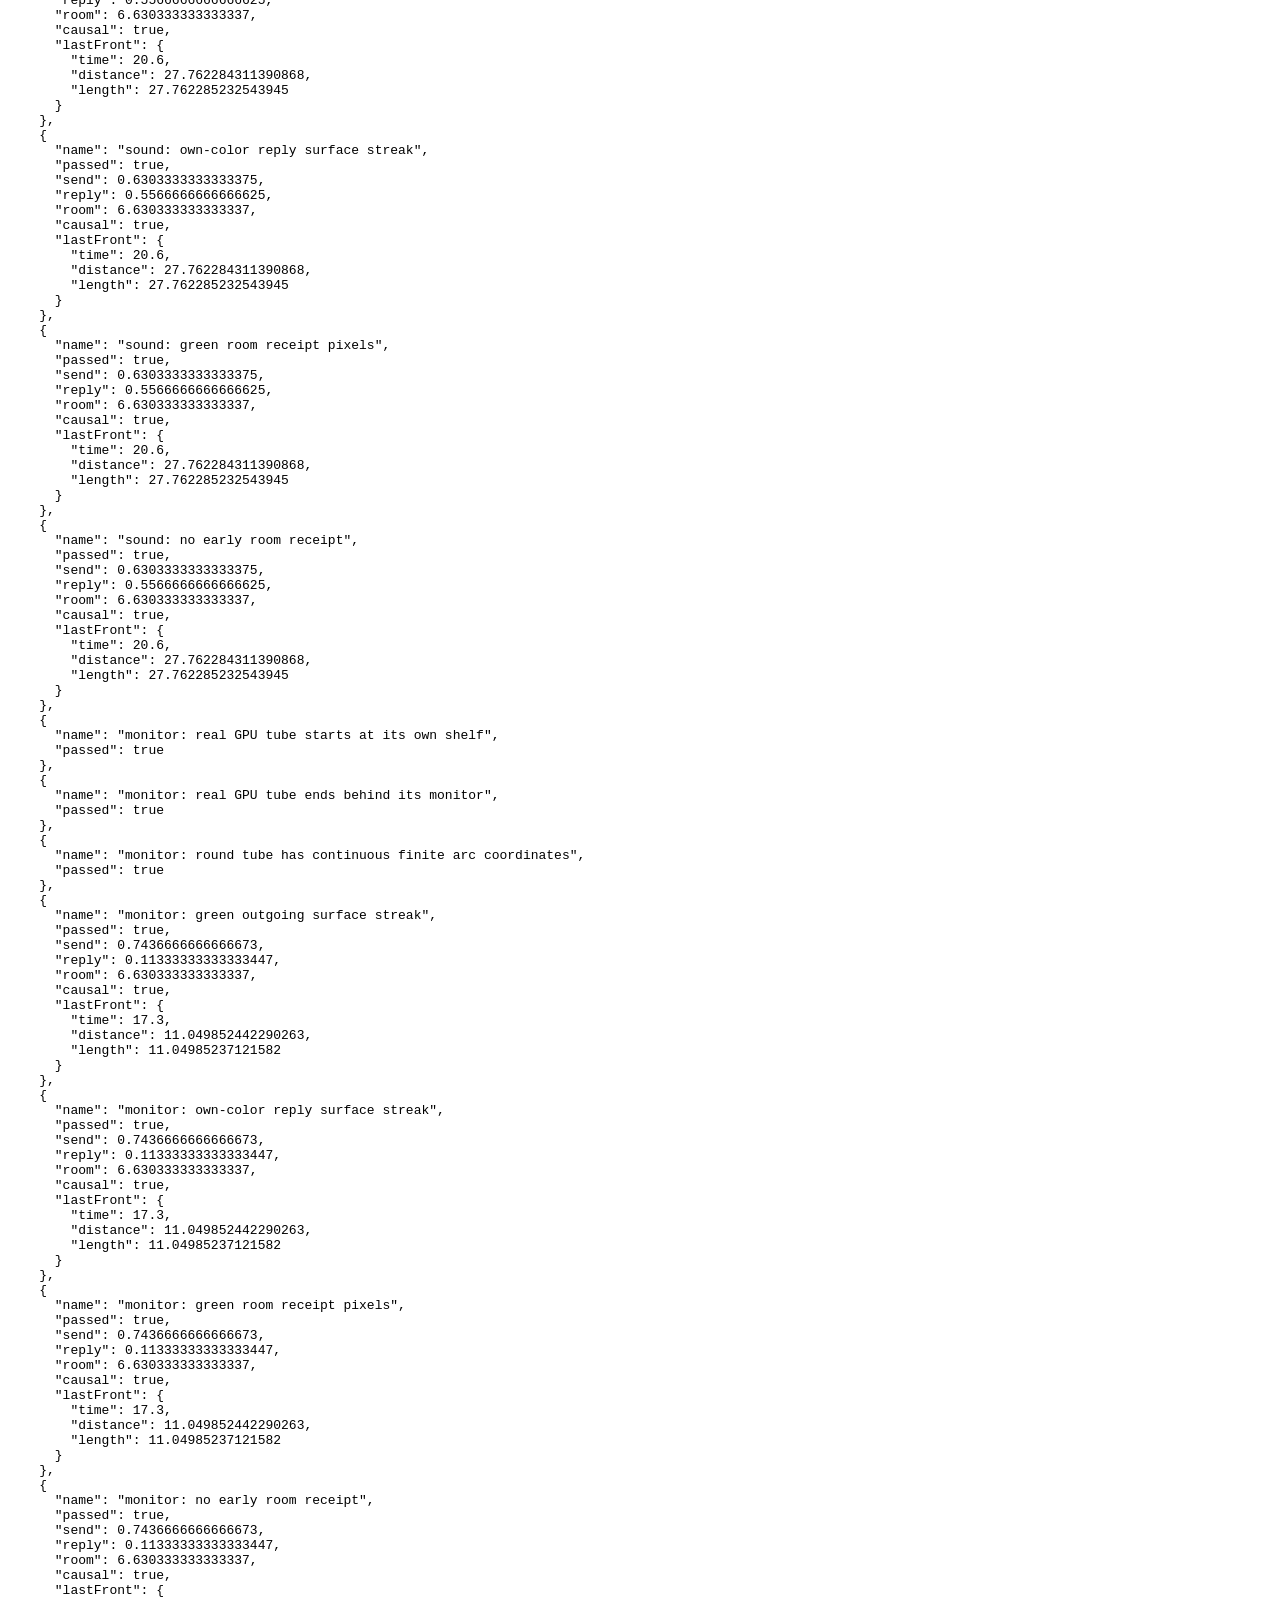
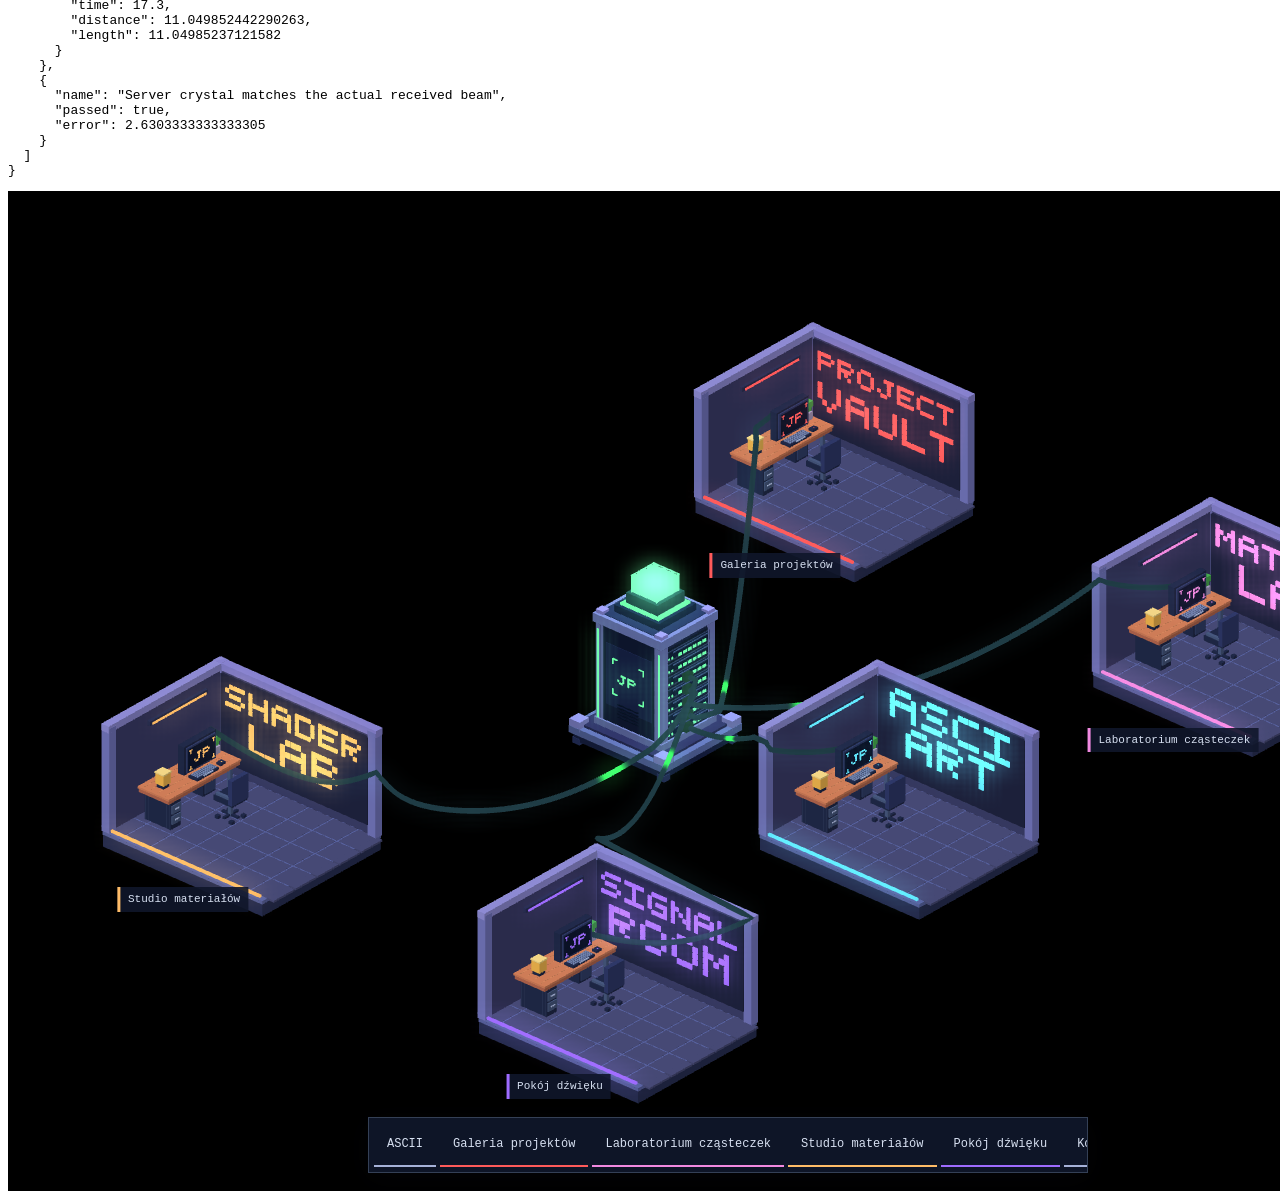
<file: tests/cables.html>
<!doctype html><html><head><meta charset="utf-8"><title>Flexible cable GPU regression</title></head>
<body><pre id="result">Testing the actual uploaded ropes and causal receivers…</pre><iframe width="1440" height="1000" style="border:0" title="Flexible cable scene"></iframe>
<script type="module">
import {runRopeFixture} from './rope-fixture.js';
try{window.testResults=await runRopeFixture(false)}catch(e){window.testResults={failed:1,error:String(e),stack:e.stack}}
document.querySelector('#result').textContent=JSON.stringify(window.testResults,null,2);
</script></body></html>
</file>
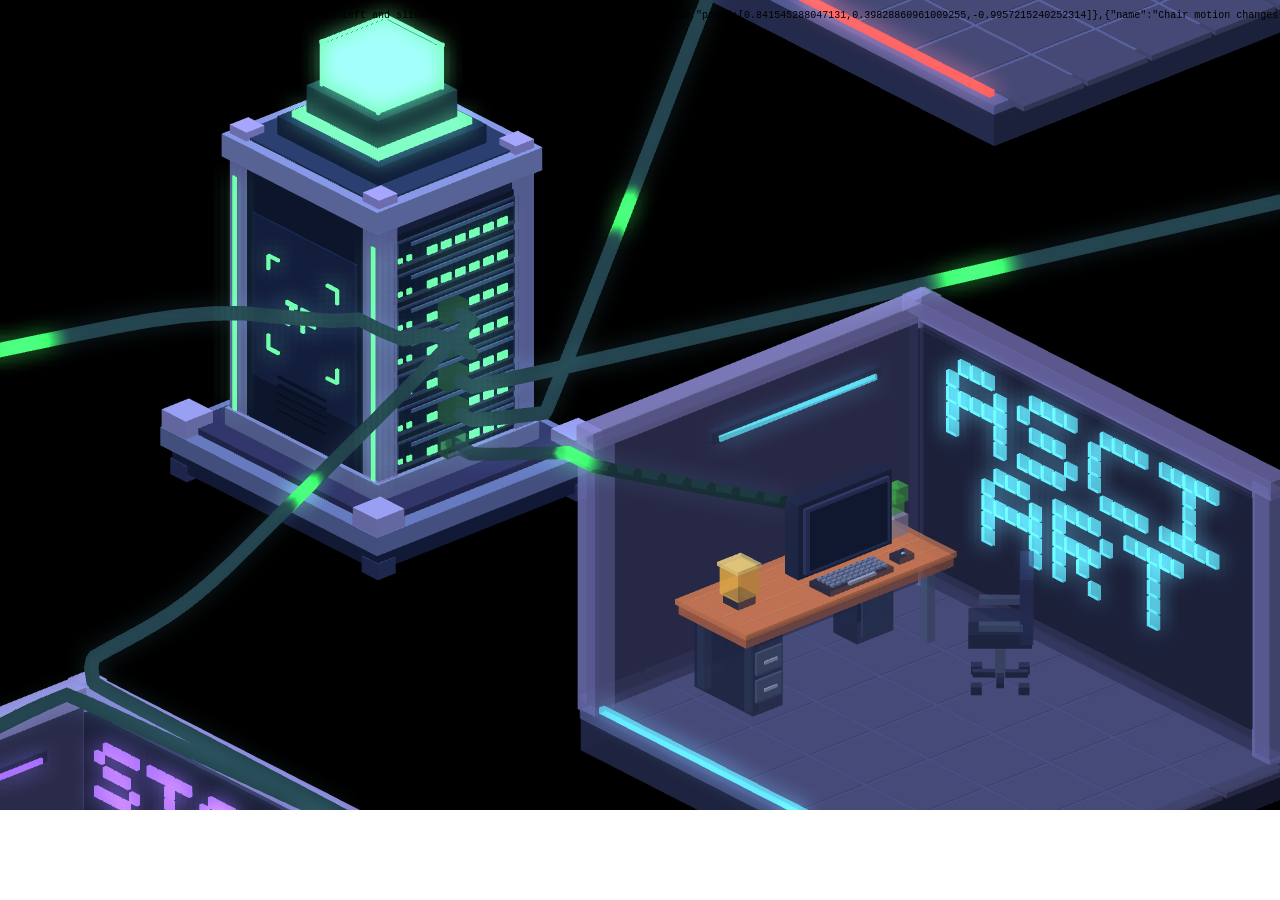
<file: tests/chair.html>
<!doctype html><html><head><meta charset="utf-8"><title>Chair animation regression</title><style>body{margin:0}iframe{border:0;width:100vw;height:90vh}pre{position:absolute;z-index:2;font-size:10px}</style></head><body><pre id="result">Testing chair…</pre><iframe title="Chair under test"></iframe><script type="module">
try{
 const html=await(await fetch('/')).text();
 const setup=`<script>window.framesToRun=[];window.simTime=0;window.chairSamples=[];window.zeroChair=false;Object.defineProperty(performance,'now',{value:()=>window.simTime});window.requestAnimationFrame=cb=>{window.framesToRun.push(cb);return window.framesToRun.length};window.cancelAnimationFrame=()=>{};const names=new WeakMap(),p=WebGL2RenderingContext.prototype,get=p.getUniformLocation,uniform=p.uniform3f;p.getUniformLocation=function(program,name){const loc=get.call(this,program,name);if(loc)names.set(loc,name);return loc};p.uniform3f=function(loc,x,y,z){if(names.get(loc)==='uChairPose'){window.chairSamples.push([x,y,z]);if(window.zeroChair)x=y=z=0;}return uniform.call(this,loc,x,y,z)};<\/script>`;
 const frame=document.querySelector('iframe');frame.srcdoc=html.replace('<head>','<head><base href="/">'+setup);
 for(let i=0;i<150;i++){if(frame.contentDocument?.documentElement.dataset.render==='ready')break;await new Promise(r=>setTimeout(r,40))}
 const w=frame.contentWindow,d=w.document,c=d.querySelector('canvas'),gl=c.getContext('webgl2');
 function tick(time){w.simTime=time;w.framesToRun.splice(0).forEach(cb=>cb(time))}
 function pixels(){const p=new Uint8Array(c.width*c.height*4);gl.readPixels(0,0,c.width,c.height,gl.RGBA,gl.UNSIGNED_BYTE,p);return p}
 d.querySelector('#room-button').click();tick(500);const moved=pixels(),pose=w.chairSamples.at(-1);
 w.zeroChair=true;w.dispatchEvent(new w.Event('resize'));const unmoved=pixels();let changed=0;for(let i=0;i<moved.length;i+=4)if(Math.max(...[0,1,2].map(j=>Math.abs(moved[i+j]-unmoved[i+j])))>5)changed++;
 w.zeroChair=false;w.dispatchEvent(new w.Event('resize'));
 const results=[{name:'Chair rotates left and slides to the right simultaneously',passed:pose[0]>.2&&pose[1]>.1&&pose[2]< -.3,pose},{name:'Chair motion changes actual pixels at the same camera position',passed:changed>100,changed}];
 // Return before camera travel completes: pose must interpolate back, not jump or remain aside.
 d.dispatchEvent(new w.KeyboardEvent('keydown',{key:'Escape',bubbles:true,cancelable:true}));tick(1800);
 const returned=w.chairSamples.at(-1);results.push({name:'Return restores chair exactly',passed:returned.every(v=>v===0),pose:returned});
 window.testResults={passed:results.filter(r=>r.passed).length,failed:results.filter(r=>!r.passed).length,results};
 // Display a deterministic midpoint for visual inspection.
 d.querySelector('#room-button').click();tick(2300);
}catch(error){window.testResults={failed:1,error:String(error),stack:error.stack}}
document.querySelector('#result').textContent=JSON.stringify(window.testResults);
</script></body></html>
</file>
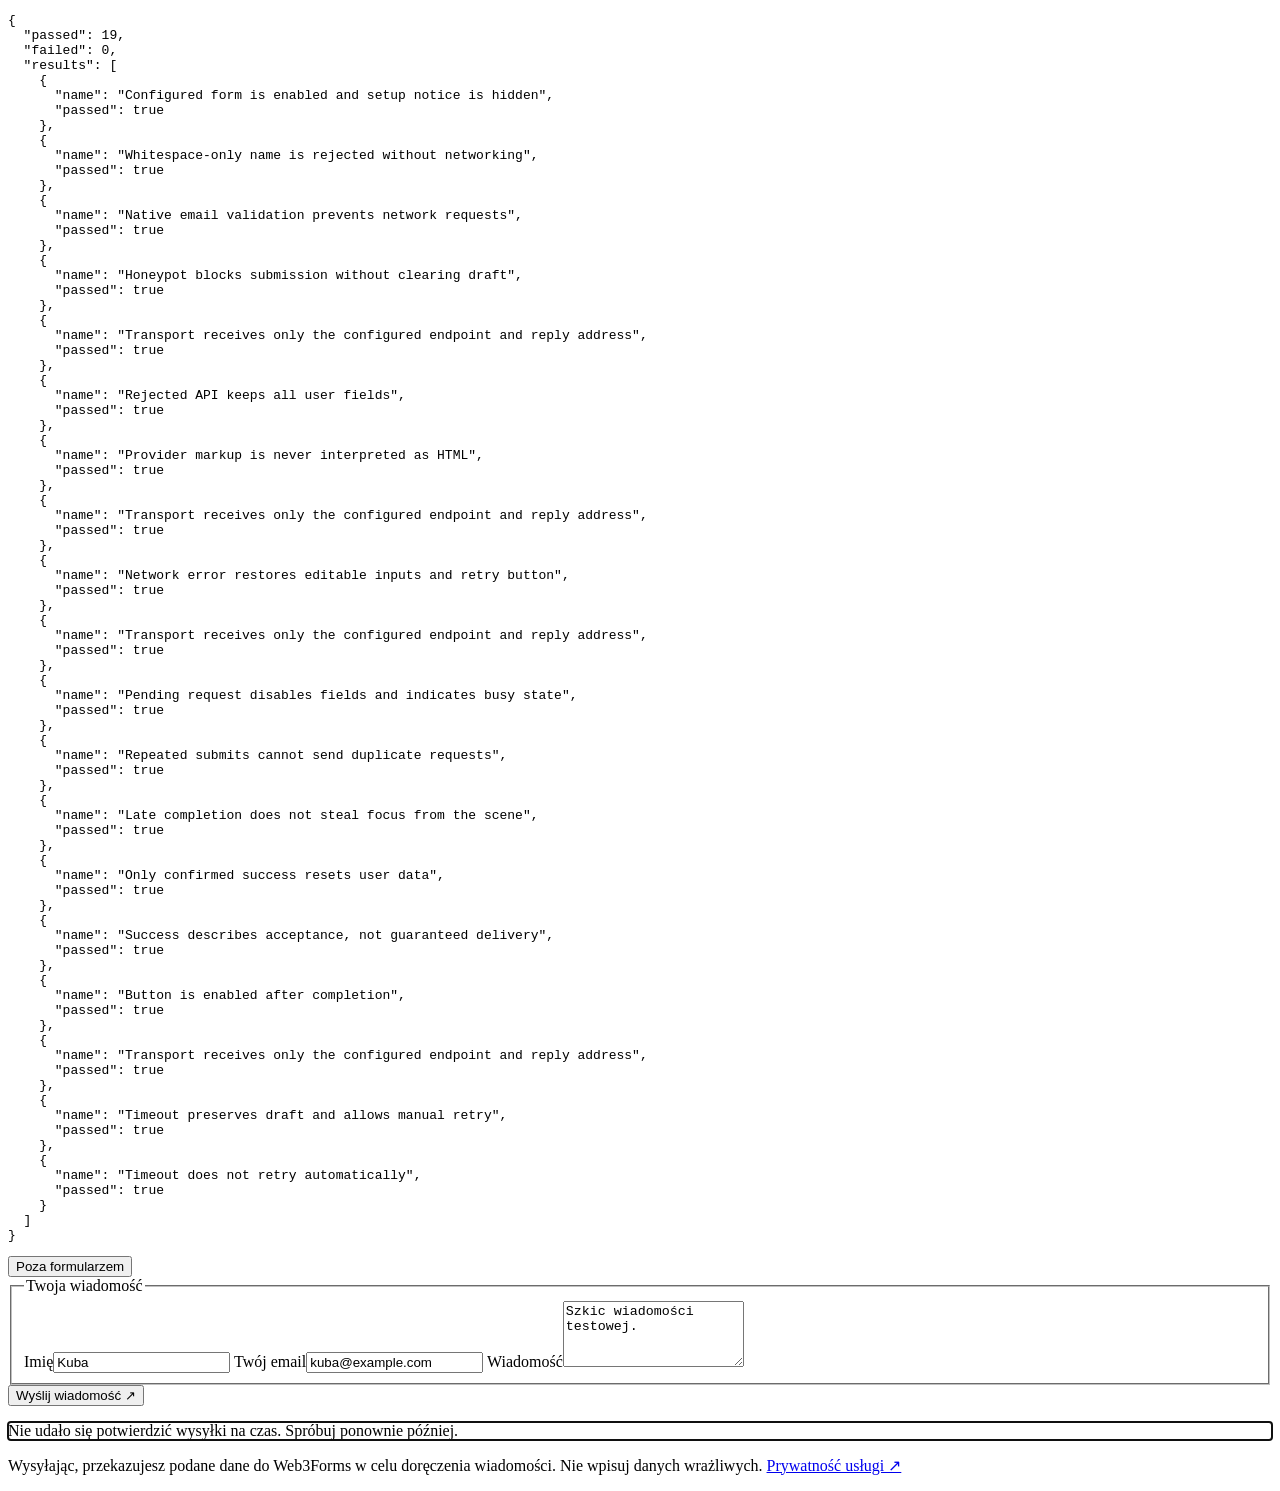
<file: tests/contact.html>
<!doctype html><html lang="pl"><head><meta charset="utf-8"><title>Contact form regression</title></head>
<body><pre id="result">Test formularza…</pre><button id="outside" type="button">Poza formularzem</button><script type="module">
import {setupContactForm} from '/contact.js';
const results=[],check=(name,passed)=>results.push({name,passed});
try{
  const source=new DOMParser().parseFromString(await(await fetch('/')).text(),'text/html');
  const host=document.createElement('section');host.id='server-app';host.dataset.open='true';
  host.append(source.querySelector('#contact-form').cloneNode(true));document.body.append(host);
  const form=host.querySelector('form'),button=form.querySelector('[type="submit"]'),status=form.querySelector('[role="status"]');
  const name=form.elements.namedItem('name'),email=form.elements.namedItem('email'),message=form.elements.namedItem('message');
  let mode='reject',calls=0,pending;
  setupContactForm(form,{accessKey:'12345678-1234-1234-1234-123456789abc',timeoutMs:200,fetchImpl:async(url,options)=>{
    calls++;const payload=JSON.parse(options.body);
    check('Transport receives only the configured endpoint and reply address',url==='https://api.web3forms.com/submit'&&payload.replyto==='kuba@example.com');
    if(mode==='pending')return new Promise(resolve=>{pending=resolve});
    if(mode==='network')throw Error('Test network error');
    return {ok:mode!=='reject',json:async()=>({success:mode!=='reject',message:'<img src=x onerror=alert(1)>'})};
  }});
  const fill=()=>{name.value='Kuba';email.value='kuba@example.com';message.value='Szkic wiadomości testowej.'};
  const submit=()=>form.dispatchEvent(new Event('submit',{bubbles:true,cancelable:true}));
  const state=async target=>{
    for(let i=0;i<100;i++){if(form.dataset.state===target)return;await new Promise(resolve=>setTimeout(resolve,10))}
    throw Error('Timed out waiting for '+target);
  };
  check('Configured form is enabled and setup notice is hidden',!button.disabled&&form.querySelector('[data-contact-setup]').hidden);
  fill();name.value='   ';submit();
  check('Whitespace-only name is rejected without networking',calls===0&&form.dataset.state==='error');
  fill();email.value='invalid';submit();
  check('Native email validation prevents network requests',calls===0);
  fill();form.elements.namedItem('botcheck').checked=true;submit();
  check('Honeypot blocks submission without clearing draft',calls===0&&message.value==='Szkic wiadomości testowej.');
  form.elements.namedItem('botcheck').checked=false;submit();await state('error');
  check('Rejected API keeps all user fields',calls===1&&name.value==='Kuba'&&email.value==='kuba@example.com'&&message.value==='Szkic wiadomości testowej.');
  check('Provider markup is never interpreted as HTML',!status.querySelector('img')&&status.textContent.includes('zachowana'));
  mode='network';submit();await state('error');
  check('Network error restores editable inputs and retry button',calls===2&&!button.disabled&&!name.matches(':disabled')&&form.getAttribute('aria-busy')==='false');
  mode='pending';submit();
  check('Pending request disables fields and indicates busy state',button.disabled&&name.matches(':disabled')&&form.getAttribute('aria-busy')==='true');
  submit();submit();
  check('Repeated submits cannot send duplicate requests',calls===3);
  const outside=document.querySelector('#outside');host.dataset.open='false';outside.focus();
  pending({ok:true,json:async()=>({success:true})});await state('success');
  check('Late completion does not steal focus from the scene',document.activeElement===outside);
  check('Only confirmed success resets user data',message.value===''&&email.value===''&&name.value==='');
  check('Success describes acceptance, not guaranteed delivery',status.textContent.includes('przyjęta do wysłania'));
  check('Button is enabled after completion',!button.disabled&&form.getAttribute('aria-busy')==='false');
  host.dataset.open='true';fill();mode='pending';submit();await state('error');
  check('Timeout preserves draft and allows manual retry',calls===4&&message.value==='Szkic wiadomości testowej.'&&!button.disabled&&status.textContent.includes('na czas'));
  check('Timeout does not retry automatically',calls===4);
  window.testResults={passed:results.filter(r=>r.passed).length,failed:results.filter(r=>!r.passed).length,results};
}catch(error){window.testResults={failed:1,error:String(error),stack:error.stack}}
document.querySelector('#result').textContent=JSON.stringify(window.testResults,null,2);
</script></body></html>
</file>
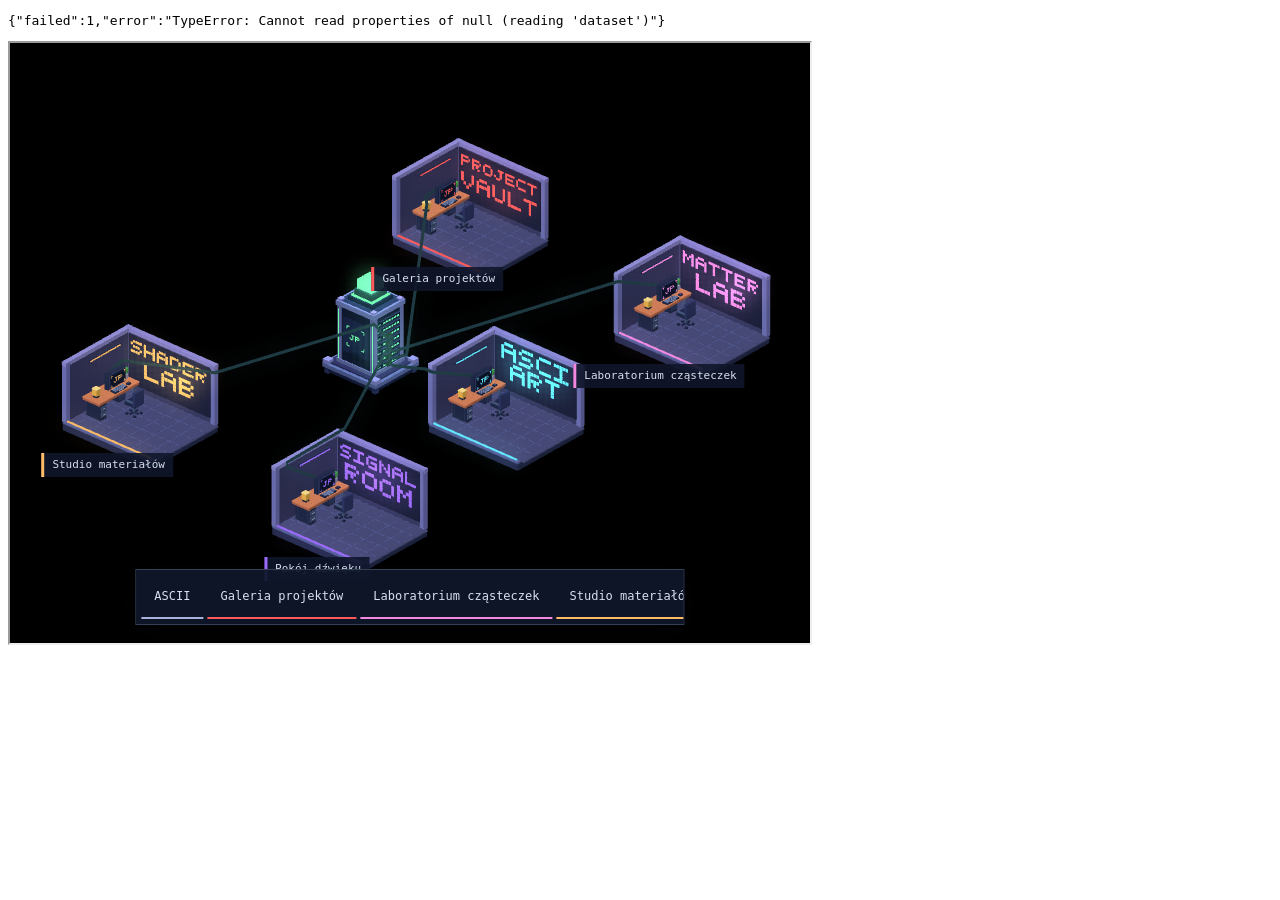
<file: tests/interaction-flash.html>
<!doctype html><html><head><meta charset="utf-8"><title>Reduced-motion click flash regression</title></head><body><pre id="result">Testing…</pre><iframe width="800" height="600" title="Room"></iframe><script type="module">
try{
 const html=await(await fetch('/')).text();
 const freeze=`<script>window.framesToRun=[];window.simTime=0;Object.defineProperty(performance,'now',{value:()=>window.simTime});window.requestAnimationFrame=cb=>{window.framesToRun.push(cb);return window.framesToRun.length};window.cancelAnimationFrame=()=>{};window.matchMedia=()=>({matches:true,addEventListener(){}});<\/script>`;
 const frame=document.querySelector('iframe');frame.srcdoc=html.replace('<head>','<head><base href="/">'+freeze);
 for(let i=0;i<150;i++){if(frame.contentDocument?.documentElement.dataset.render==='ready')break;await new Promise(r=>setTimeout(r,40))}
 const win=frame.contentWindow,canvas=win.document.querySelector('canvas'),gl=canvas.getContext('webgl2');
 if(win.document.documentElement.dataset.render!=='ready')throw Error('Scene not ready');
 function pixels(){const a=new Uint8Array(canvas.width*canvas.height*4);gl.readPixels(0,0,canvas.width,canvas.height,gl.RGBA,gl.UNSIGNED_BYTE,a);return a}
 const idle=pixels();win.document.querySelector('#room-button').click();const active=pixels();
 win.simTime=1;win.document.querySelector('#monitor-back').click();win.document.querySelector('#room-button').blur();
 for(const time of [10,50,90,130,170,210,250,266]){win.simTime=time;win.framesToRun.splice(0).forEach(cb=>cb(time))}
 const ended=pixels();let stuck=0,lit=0;for(let i=0;i<idle.length;i++){if(Math.abs(idle[i]-ended[i])>1)stuck++;if(Math.abs(idle[i]-active[i])>1)lit++}
 window.testResults={passed:stuck===0&&lit>0?1:0,failed:stuck===0&&lit>0?0:1,changedDuringClick:lit,stuckChannels:stuck,remainingFrames:win.framesToRun.length};
}catch(error){window.testResults={failed:1,error:String(error)}}document.querySelector('#result').textContent=JSON.stringify(window.testResults);
</script></body></html>
</file>
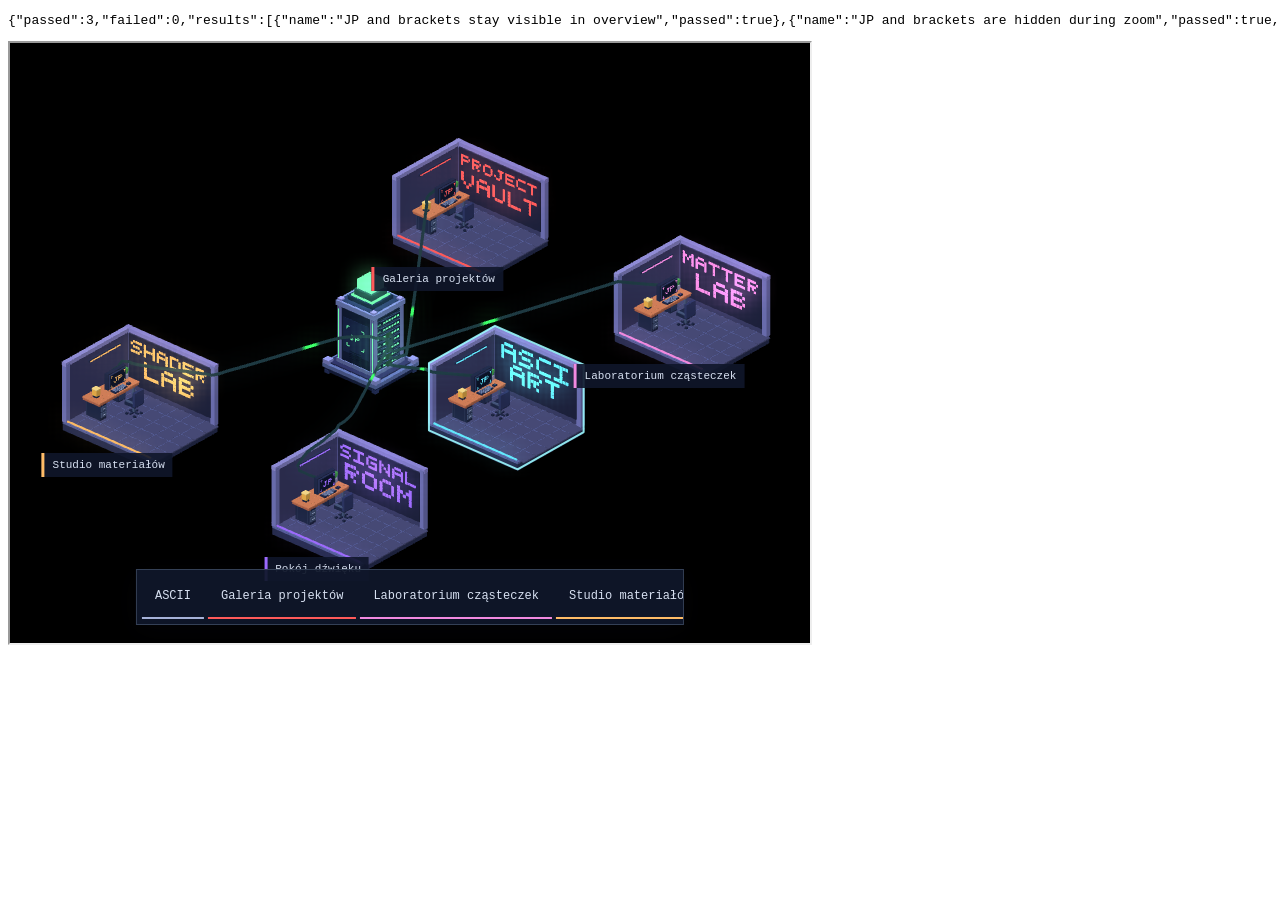
<file: tests/monitor-logo.html>
<!doctype html><html><head><meta charset="utf-8"><title>Monitor logo visibility regression</title></head><body><pre id="result">Testing…</pre><iframe title="Scene" width="800" height="600"></iframe><script type="module">
try{
 const html=await(await fetch('/')).text();
 const setup=`<script>window.framesToRun=[];window.simTime=0;window.logoSamples=[];window.forceLogo=false;Object.defineProperty(performance,'now',{value:()=>window.simTime});window.requestAnimationFrame=cb=>{window.framesToRun.push(cb);return window.framesToRun.length};window.cancelAnimationFrame=()=>{};const names=new WeakMap(),p=WebGL2RenderingContext.prototype,get=p.getUniformLocation,set=p.uniform1f;p.getUniformLocation=function(program,name){const loc=get.call(this,program,name);if(loc)names.set(loc,name);return loc};p.uniform1f=function(loc,value){if(names.get(loc)==='uHideMonitorLogo'){window.logoSamples.push(value);if(window.forceLogo)value=0}return set.call(this,loc,value)};<\/script>`;
 const frame=document.querySelector('iframe');frame.srcdoc=html.replace('<head>','<head><base href="/">'+setup);
 for(let i=0;i<150;i++){if(frame.contentDocument?.documentElement.dataset.render==='ready')break;await new Promise(r=>setTimeout(r,40))}
 const w=frame.contentWindow,d=w.document,c=d.querySelector('canvas'),gl=c.getContext('webgl2');
 if(d.documentElement.dataset.render!=='ready')throw Error('Scene not ready');
 function pixels(){const a=new Uint8Array(c.width*c.height*4);gl.readPixels(0,0,c.width,c.height,gl.RGBA,gl.UNSIGNED_BYTE,a);return a}
 function tick(t){w.simTime=t;w.framesToRun.splice(0).forEach(cb=>cb(t))}
 const idle=w.logoSamples.at(-1);
 d.querySelector('#room-button').click();tick(700);const hidden=pixels(),during=w.logoSamples.at(-1);
 w.forceLogo=true;w.dispatchEvent(new w.Event('resize'));const visible=pixels();let changed=0;for(let i=0;i<hidden.length;i+=4)if(Math.max(...[0,1,2].map(j=>Math.abs(hidden[i+j]-visible[i+j])))>5)changed++;
 w.forceLogo=false;d.dispatchEvent(new w.KeyboardEvent('keydown',{key:'Escape',bubbles:true}));tick(2200);
 const results=[{name:'JP and brackets stay visible in overview',passed:idle===0},{name:'JP and brackets are hidden during zoom',passed:during===1&&changed>50,changedPixels:changed},{name:'JP and brackets return after zooming out',passed:w.logoSamples.at(-1)===0}];
 window.testResults={passed:results.filter(r=>r.passed).length,failed:results.filter(r=>!r.passed).length,results};
}catch(error){window.testResults={failed:1,error:String(error)}}document.querySelector('#result').textContent=JSON.stringify(window.testResults);
</script></body></html>
</file>
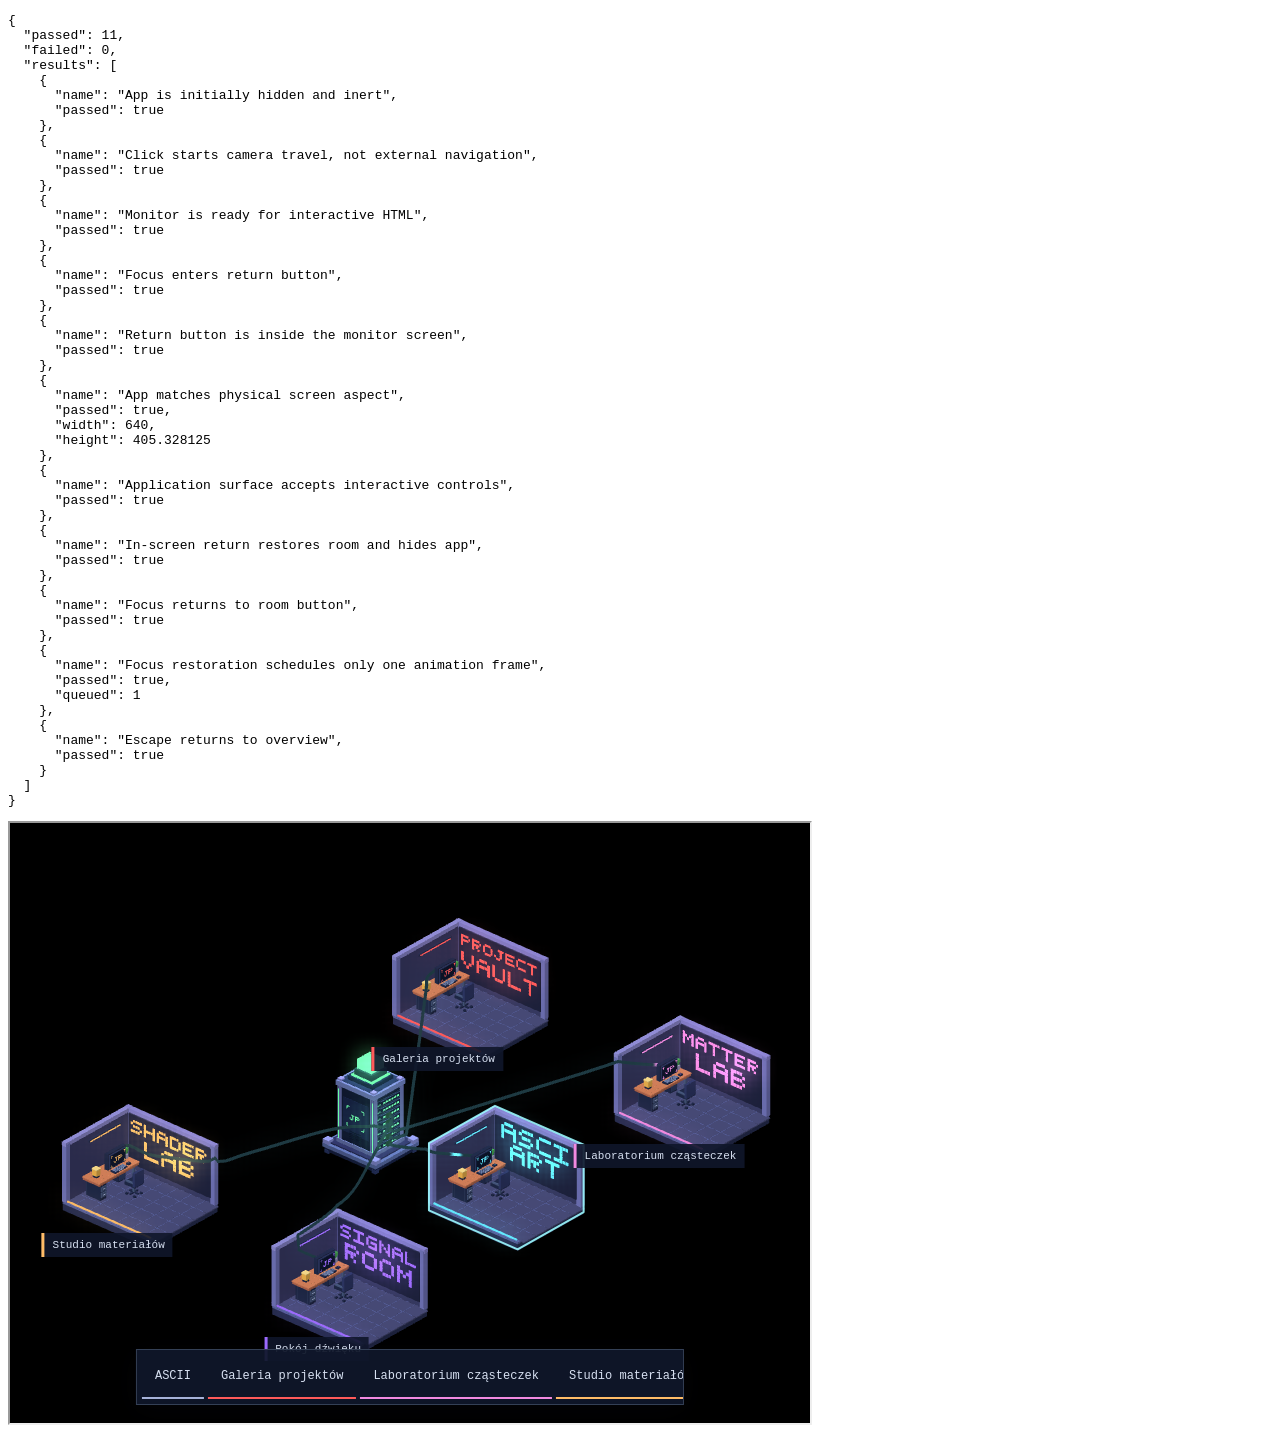
<file: tests/monitor.html>
<!doctype html><html><head><meta charset="utf-8"><title>Monitor zoom regression</title></head><body><pre id="result">Testing monitor…</pre><iframe title="Scene under test" width="800" height="600"></iframe><script type="module">
import {LAB_MONITOR} from '../rooms.js';
const results=[];const check=(name,passed,details={})=>results.push({name,passed,...details});
try{
 const html=await(await fetch('/')).text();
 const freeze=`<script>window.framesToRun=[];window.simTime=0;Object.defineProperty(performance,'now',{value:()=>window.simTime});window.requestAnimationFrame=cb=>{window.framesToRun.push(cb);return window.framesToRun.length};window.cancelAnimationFrame=()=>{};<\/script>`;
 const frame=document.querySelector('iframe');frame.srcdoc=html.replace('<head>','<head><base href="/">'+freeze);
 for(let i=0;i<150;i++){if(frame.contentDocument?.documentElement.dataset.render==='ready')break;await new Promise(r=>setTimeout(r,40))}
 const w=frame.contentWindow,d=w.document,button=d.querySelector('#room-button'),app=d.querySelector('#monitor-app'),back=d.querySelector('#monitor-back');
 if(d.documentElement.dataset.render!=='ready')throw Error('Renderer not ready');
 const reduced=w.matchMedia('(prefers-reduced-motion: reduce)').matches;
 function tick(t){w.simTime=t;w.framesToRun.splice(0).forEach(cb=>cb(t))}
 check('App is initially hidden and inert',app.inert&&app.dataset.open==='false');
 button.click();tick(600);
 check('Click starts camera travel, not external navigation',reduced||d.documentElement.dataset.view==='transition');
 tick(1400);
 check('Monitor is ready for interactive HTML',app.dataset.open==='true'&&!app.inert&&button.disabled);
 check('Focus enters return button',d.activeElement===back);
 const a=app.getBoundingClientRect(),b=back.getBoundingClientRect();
 check('Return button is inside the monitor screen',b.x>=a.x&&b.y>=a.y&&b.right<=a.right&&b.bottom<=a.bottom);
 check('App matches physical screen aspect',Math.abs(a.width/a.height-LAB_MONITOR.width/LAB_MONITOR.height)<.002,{width:a.width,height:a.height});
 // Exercise real DOM interaction on the app surface; temporary test-only content.
 const input=d.createElement('input');input.setAttribute('aria-label','Test application input');d.querySelector('#monitor-content').append(input);input.value='Works inside screen';input.focus();
 check('Application surface accepts interactive controls',d.activeElement===input&&input.value==='Works inside screen');input.remove();
 back.click();tick(2800);
 check('In-screen return restores room and hides app',d.documentElement.dataset.view==='room'&&app.inert&&!button.disabled);
 check('Focus returns to room button',d.activeElement===button);
 check('Focus restoration schedules only one animation frame',w.framesToRun.length<=1,{queued:w.framesToRun.length});
 button.click();tick(4200);
 d.dispatchEvent(new w.KeyboardEvent('keydown',{key:'Escape',bubbles:true,cancelable:true}));tick(5600);
 check('Escape returns to overview',d.documentElement.dataset.view==='room'&&app.inert);
 window.testResults={passed:results.filter(r=>r.passed).length,failed:results.filter(r=>!r.passed).length,results};
}catch(error){window.testResults={failed:1,error:String(error),stack:error.stack}}
document.querySelector('#result').textContent=JSON.stringify(window.testResults,null,2);
</script></body></html>
</file>
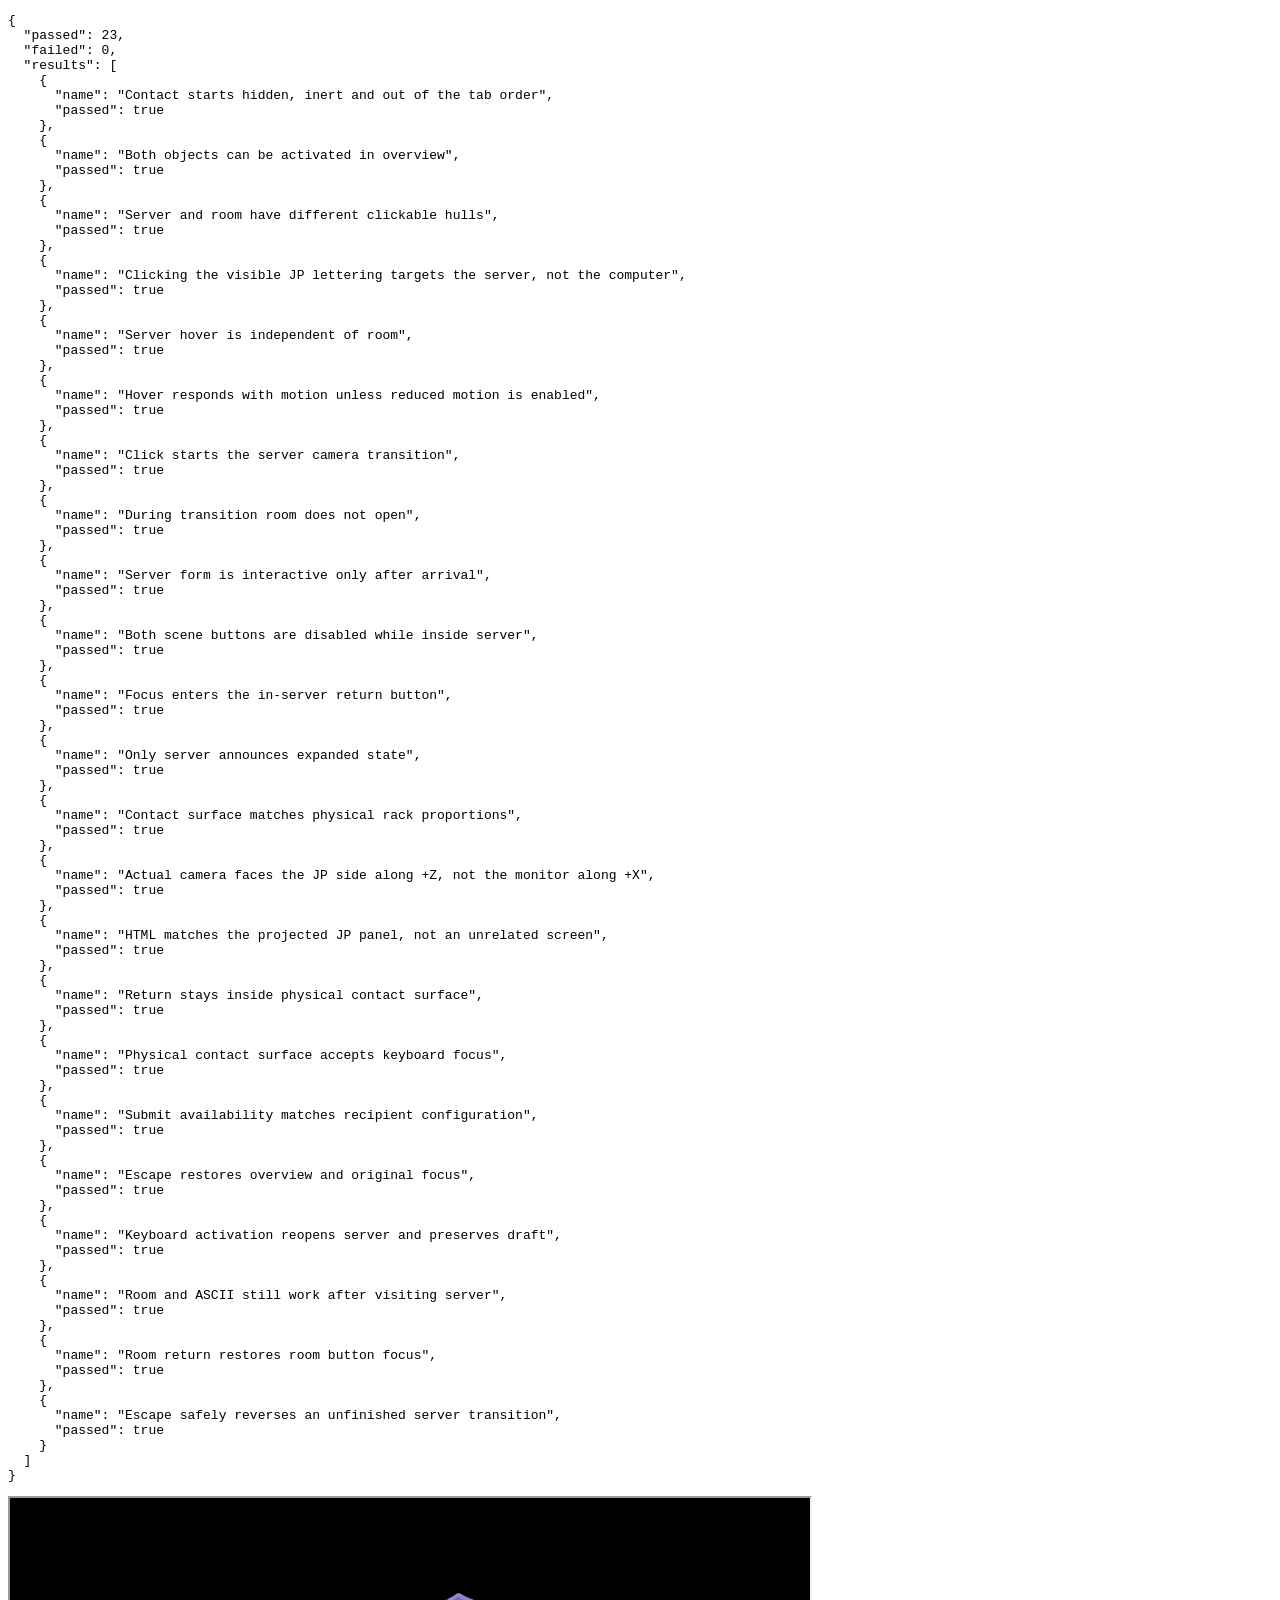
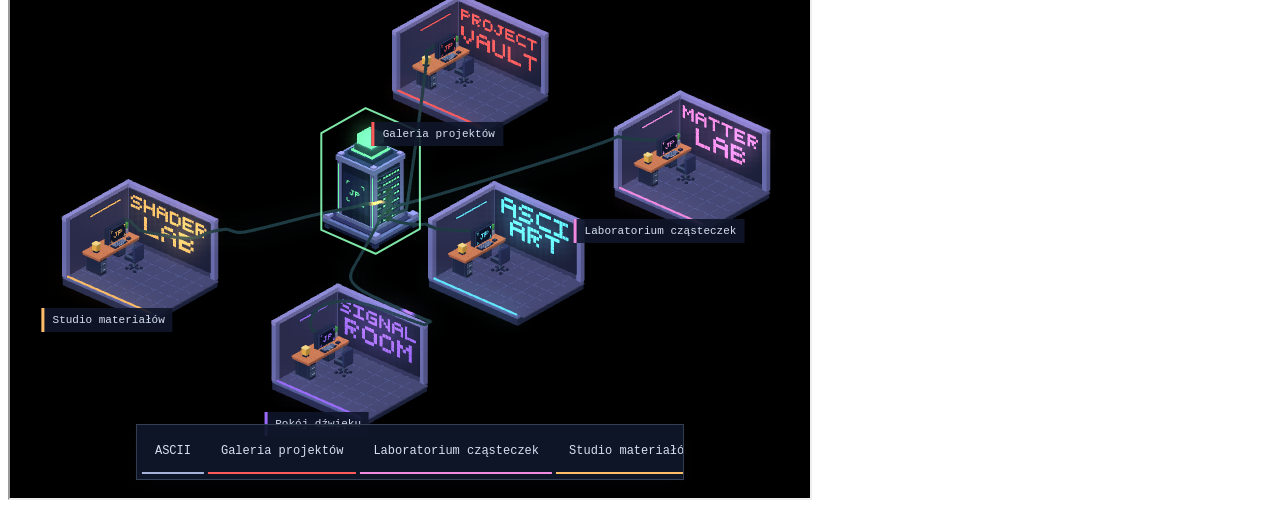
<file: tests/server.html>
<!doctype html><html lang="pl"><head><meta charset="utf-8"><title>Server contact regression</title></head>
<body><pre id="result">Test serwera…</pre><iframe title="Scena testowa" width="800" height="600"></iframe><script type="module">
import {SERVER_SURFACE} from '/server.js';
import {CONTACT_CONFIG} from '/contact-config.js';
import {isContactConfigured} from '/contact.js';
const results=[],check=(name,passed,details={})=>results.push({name,passed,...details});
try{
  const html=await(await fetch('/')).text();
  const freeze=`<script>window.framesToRun=[];window.simTime=0;Object.defineProperty(performance,'now',{value:()=>window.simTime});window.requestAnimationFrame=cb=>{window.framesToRun.push(cb);return window.framesToRun.length};window.cancelAnimationFrame=()=>{};window.sceneMatrices=[];const writeMatrix=WebGL2RenderingContext.prototype.uniformMatrix4fv;WebGL2RenderingContext.prototype.uniformMatrix4fv=function(location,transpose,value){window.sceneMatrices.push(Array.from(value));if(window.sceneMatrices.length>2)window.sceneMatrices.shift();return writeMatrix.call(this,location,transpose,value)};<\/script>`;
  const frame=document.querySelector('iframe');frame.srcdoc=html.replace('<head>','<head><base href="/">'+freeze);
  for(let i=0;i<200;i++){
    if(frame.contentDocument?.documentElement.dataset.render==='ready'&&frame.contentDocument.querySelector('#contact-form')?.dataset.ready==='true')break;
    await new Promise(resolve=>setTimeout(resolve,30));
  }
  const w=frame.contentWindow,d=w.document,button=d.querySelector('#server-button'),room=d.querySelector('#room-button');
  const app=d.querySelector('#server-app'),back=d.querySelector('#server-back'),form=d.querySelector('#contact-form');
  if(d.documentElement.dataset.render!=='ready')throw Error('Renderer not ready');
  const reduced=w.matchMedia('(prefers-reduced-motion: reduce)').matches;
  function tick(time){w.simTime=time;w.framesToRun.splice(0).forEach(cb=>cb(time))}
  function project(point){
    const [view,projection]=w.sceneMatrices;
    const multiply=(matrix,vector)=>[0,1,2,3].map(row=>vector.reduce((sum,value,column)=>sum+matrix[column*4+row]*value,0));
    const clip=multiply(projection,multiply(view,[...point,1]));
    return {x:(clip[0]/clip[3]+1)*w.innerWidth/2,y:(1-clip[1]/clip[3])*w.innerHeight/2};
  }
  check('Contact starts hidden, inert and out of the tab order',app.inert&&app.dataset.open==='false'&&app.getAttribute('aria-hidden')==='true');
  check('Both objects can be activated in overview',!button.disabled&&!room.disabled);
  check('Server and room have different clickable hulls',button.style.clipPath!==room.style.clipPath);
  const logoPoint=project([-4.8,2.19,1.328]);
  check('Clicking the visible JP lettering targets the server, not the computer',d.elementFromPoint(logoPoint.x,logoPoint.y)===button);
  button.dispatchEvent(new w.PointerEvent('pointerenter',{pointerType:'mouse'}));tick(120);
  check('Server hover is independent of room',button.dataset.hover==='true'&&room.dataset.hover==='false');
  check('Hover responds with motion unless reduced motion is enabled',reduced?Number(button.dataset.lift)===0:Number(button.dataset.lift)>0);
  button.click();tick(600);
  check('Click starts the server camera transition',reduced||d.documentElement.dataset.view==='transition');
  check('During transition room does not open',d.querySelector('#monitor-app').inert);
  tick(1600);
  check('Server form is interactive only after arrival',d.documentElement.dataset.view==='server'&&app.dataset.open==='true'&&!app.inert);
  check('Both scene buttons are disabled while inside server',button.disabled&&room.disabled);
  check('Focus enters the in-server return button',d.activeElement===back);
  check('Only server announces expanded state',button.getAttribute('aria-expanded')==='true'&&room.getAttribute('aria-expanded')==='false');
  const rect=app.getBoundingClientRect(),returnRect=back.getBoundingClientRect();
  check('Contact surface matches physical rack proportions',Math.abs(rect.width/rect.height-SERVER_SURFACE.width/SERVER_SURFACE.height)<.002);
  const actualView=w.sceneMatrices[0];
  check('Actual camera faces the JP side along +Z, not the monitor along +X',Math.abs(actualView[0]-1)<.0001&&Math.abs(actualView[10]-1)<.0001&&Math.abs(actualView[12]-4.8)<.0001);
  const [cx,cy,cz]=SERVER_SURFACE.center;
  const topLeft=project([cx-SERVER_SURFACE.width/2,cy+SERVER_SURFACE.height/2,cz]);
  const bottomRight=project([cx+SERVER_SURFACE.width/2,cy-SERVER_SURFACE.height/2,cz]);
  check('HTML matches the projected JP panel, not an unrelated screen',Math.abs(rect.left-topLeft.x)<1&&Math.abs(rect.top-topLeft.y)<1&&Math.abs(rect.right-bottomRight.x)<1&&Math.abs(rect.bottom-bottomRight.y)<1);
  check('Return stays inside physical contact surface',returnRect.x>=rect.x&&returnRect.right<=rect.right&&returnRect.y>=rect.y&&returnRect.bottom<=rect.bottom);
  const message=d.querySelector('#contact-message');message.value='Szkic pozostaje w serwerze.';message.focus();
  check('Physical contact surface accepts keyboard focus',d.activeElement===message);
  const configured=isContactConfigured(CONTACT_CONFIG.accessKey);
  check('Submit availability matches recipient configuration',configured
    ?form.dataset.state==='idle'&&!d.querySelector('#contact-submit').disabled&&form.querySelector('[data-contact-setup]').hidden
    :form.dataset.state==='unconfigured'&&d.querySelector('#contact-submit').disabled&&!form.querySelector('[data-contact-setup]').hidden);
  d.dispatchEvent(new w.KeyboardEvent('keydown',{key:'Escape',bubbles:true,cancelable:true}));tick(3000);
  check('Escape restores overview and original focus',d.documentElement.dataset.view==='room'&&app.inert&&d.activeElement===button);
  button.dispatchEvent(new w.KeyboardEvent('keydown',{key:'Enter',bubbles:true,cancelable:true}));
  button.dispatchEvent(new w.KeyboardEvent('keyup',{key:'Enter',bubbles:true,cancelable:true}));tick(4400);
  check('Keyboard activation reopens server and preserves draft',app.dataset.open==='true'&&message.value==='Szkic pozostaje w serwerze.');
  back.click();tick(5800);
  room.click();tick(7200);
  check('Room and ASCII still work after visiting server',d.documentElement.dataset.view==='monitor'&&!d.querySelector('#monitor-app').inert&&app.inert);
  d.querySelector('#monitor-back').click();tick(8600);
  check('Room return restores room button focus',d.activeElement===room&&d.documentElement.dataset.view==='room');
  button.click();tick(9000);
  d.dispatchEvent(new w.KeyboardEvent('keydown',{key:'Escape',bubbles:true,cancelable:true}));tick(10400);
  check('Escape safely reverses an unfinished server transition',app.inert&&d.documentElement.dataset.view==='room'&&d.activeElement===button);
  window.testResults={passed:results.filter(r=>r.passed).length,failed:results.filter(r=>!r.passed).length,results};
}catch(error){window.testResults={failed:1,error:String(error),stack:error.stack}}
document.querySelector('#result').textContent=JSON.stringify(window.testResults,null,2);
</script></body></html>
</file>
<file: lab.css>
/* Quiet hardware controls around the living voxel scene. */
.lab-room-button {position:fixed;inset:0;width:100%;height:100%;padding:0;border:0;background:none;clip-path:polygon(0 0,0 0,0 0);cursor:pointer;touch-action:manipulation;outline:none;-webkit-tap-highlight-color:transparent}
.lab-room-button:disabled {pointer-events:none}
.lab-outline {position:fixed;inset:0;width:100%;height:100%;pointer-events:none}
.lab-outline polygon {fill:none;stroke:var(--room-color);stroke-width:2;opacity:0;stroke-linejoin:round}
.lab-room-button:focus-visible + .lab-outline polygon {opacity:1}
.lab-label {position:fixed;transform:translate(-50%,0);pointer-events:none;font:11px/1.3 ui-monospace,monospace;color:#d7e0f1;white-space:nowrap;background:#10172be6;padding:5px 8px;border-left:3px solid var(--room-color)}
#world-nav {position:fixed;bottom:max(18px,env(safe-area-inset-bottom));left:50%;transform:translateX(-50%);display:flex;max-width:calc(100% - 24px);overflow-x:auto;gap:4px;padding:5px;background:#10172bed;box-shadow:0 5px 28px #31345615;border:1px solid #344056;scrollbar-width:thin}
#world-nav button {flex:0 0 auto;min-height:44px;padding:8px 13px;border:0;border-bottom:2px solid var(--room-color,#a6b2d9);background:transparent;color:#d7e0f1;font:12px ui-monospace,monospace;cursor:pointer}
#world-nav button:hover {background:#26314c}
#world-nav button:focus-visible {outline:2px solid #bfd3ff;outline-offset:-2px}
#lab-surface {position:relative;width:100%;height:100%;min-width:0;min-height:0;touch-action:none}
#lab-panel {--room-color:#60dfe8;position:fixed;display:flex;flex-direction:column;overflow:hidden;color:#e7edf6;border:1px solid var(--room-color);font:13px/1.65 ui-monospace,monospace;visibility:hidden;opacity:0;pointer-events:none;z-index:2;container:labmonitor / inline-size}
#lab-panel[data-open="true"] {visibility:visible;opacity:1;pointer-events:auto}
.lab-toolbar {display:flex;align-items:center;justify-content:space-between;gap:8px;border-bottom:1px solid #344056;padding:8px 12px;flex-shrink:0;background:#10172b}
#lab-connection {font-size:10px;color:#a5b3c8}
#lab-connection::before {content:"";display:inline-block;width:5px;height:5px;margin-right:6px;background:var(--room-color)}
.lab-scroll {flex:1;min-height:0;display:flex;flex-direction:column;overflow:hidden}
.lab-heading {padding:18px 22px;background:#10172b;flex-shrink:0}
.lab-workspace {flex:1;min-height:0;display:grid;grid-template-columns:minmax(0,1.25fr) minmax(0,1fr);overflow:hidden}
.lab-controls {min-width:0;min-height:0;overflow:auto;padding:22px;background:#10172b;overscroll-behavior:contain;scrollbar-color:#56637f #10172b}
#lab-panel[data-room="gallery"] .lab-workspace {grid-template-columns:minmax(0,1fr)}
#lab-title {font-size:26px;line-height:1.2;font-weight:500;letter-spacing:-.055em;margin:0 0 8px}
#lab-description {color:#a5b3c8;margin:0;font-size:12px}
#lab-panel button {min-height:44px;border:1px solid #53617d;border-radius:0;color:#e7edf6;background:#1a2540;font:12px ui-monospace,monospace;padding:8px 12px;cursor:pointer}
#lab-panel button:hover {background:#2c3954}
#lab-panel button:disabled {opacity:.5;cursor:wait}
#lab-panel :focus-visible {outline:2px solid var(--room-color);outline-offset:3px}
#lab-panel a {color:var(--room-color);text-underline-offset:4px}
#lab-back {white-space:nowrap}
#lab-panel fieldset {border:0;padding:0;margin:0 0 22px;min-width:0}
#lab-panel legend {padding:0;margin:0 0 10px;color:#bdc8dc;font-size:12px}
.lab-options {display:flex;gap:5px}
.lab-options button {flex:1;min-width:0;padding:8px!important}
#lab-panel button[aria-pressed="true"] {border-color:var(--room-color);background:color-mix(in srgb,var(--room-color) 18%,#141d32);color:#fff}
.lab-range {display:flex;flex-wrap:wrap;gap:8px;color:#bdc8dc;margin:20px 0}
.lab-range output {margin-left:auto;font-size:11px;color:var(--room-color)}
.lab-range input {width:100%;min-height:32px;margin:0;accent-color:var(--room-color);cursor:pointer}
.lab-note {font-size:11px;color:#a5b3c8;line-height:1.8}
.lab-reset {margin-top:8px}
#project-select {display:flex;flex-direction:column;align-items:flex-start;width:100%;text-align:left;border-color:var(--room-color)!important}
#project-select span {font-size:10px;color:#a5b3c8;margin-top:5px}
#project-detail h2 {font-weight:500;font-size:20px;margin:24px 0 10px}
#project-detail h3 {font-weight:500;font-size:12px;color:var(--room-color);margin:22px 0 8px}
#project-detail p,#project-detail li {font-size:12px;color:#bdc8dc}
#project-detail ul {padding-left:18px}
#project-stack {font-size:10px!important;color:#a5b3c8!important}
.sequence-row {display:grid;grid-template-columns:repeat(8,minmax(0,1fr));gap:4px;margin-bottom:12px}
.sequence-row > span {grid-column:1/-1;color:#bdc8dc;font-size:12px}
#lab-panel .sequence-row button {padding:0;min-width:0;min-height:44px;font-size:11px}
.sequence-row button[data-current="true"] {box-shadow:inset 0 -4px var(--room-color)}
.sound-transport {display:flex;gap:8px;margin:20px 0}
#sound-start {flex:1;border-color:var(--room-color)!important}
#lab-error {font-size:12px;color:#ffb7a7}
@container labmonitor (max-width:600px){
  .lab-heading {display:none}
  .lab-toolbar {padding:5px 7px}
  #lab-connection {max-width:45%;overflow:hidden;text-overflow:ellipsis;white-space:nowrap;font-size:10px}
  #lab-connection::before {display:none}
  #lab-panel button {font-size:10px;padding:7px}
  .lab-controls {padding:10px}
  .lab-options {flex-direction:column}
  .lab-range {font-size:10px;gap:3px;margin:12px 0}
  .lab-range output {font-size:10px}
  #lab-panel legend {font-size:10px}
  .lab-note {font-size:10px}
  .sequence-row {grid-template-columns:repeat(4,minmax(0,1fr));gap:3px}
  .sound-transport {flex-wrap:wrap}
  #sound-start {flex-basis:100%}
}
@media(max-width:699px){
  #world-nav{bottom:max(10px,env(safe-area-inset-bottom));justify-content:flex-start;left:10px;right:10px;transform:none;max-width:none}
  .lab-label{font-size:8px;padding:3px 5px}
}
.lab-room-button[data-dragging="true"],#room-button[data-dragging="true"]{cursor:grabbing!important}
.lab-room-button[data-blocked="true"],#room-button[data-blocked="true"]{cursor:not-allowed!important}
</file>
